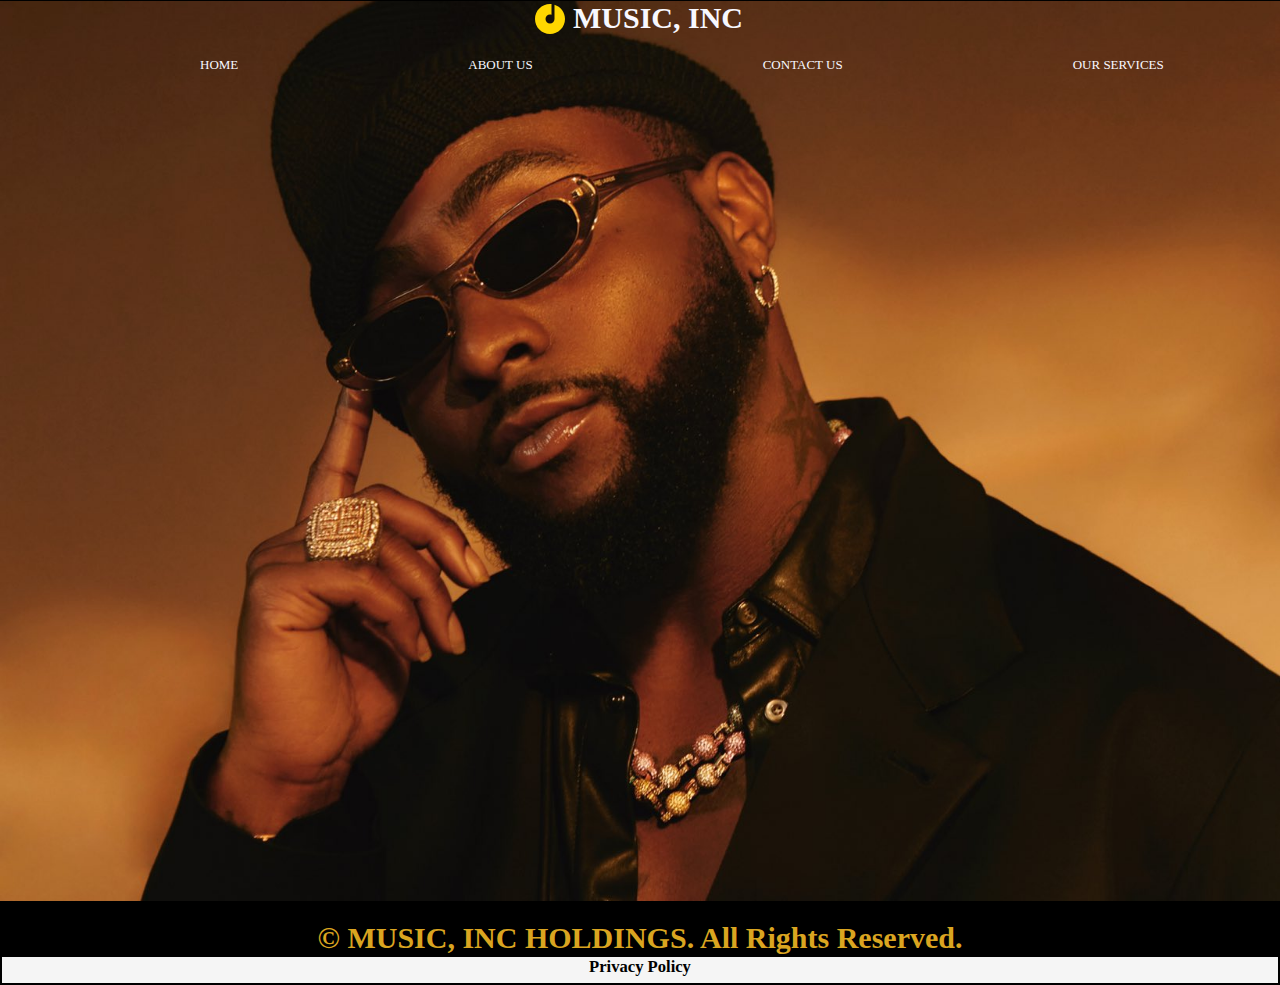
<file: index.html>
<!DOCTYPE html>
<html lang="en">
<head>
    <meta charset="UTF-8">
    <meta name="viewport" content="width=device-width, initial-scale=1.0">
    <title>Document</title>
    <link rel="stylesheet" href="style.css">
</head>
<body>
    <header>
        <div class="firstbg">
            <div class="one">
                <div class="hsvg">
                    <svg xmlns="http://www.w3.org/2000/svg" viewBox="0 0 24 24" width="36" height="36" fill="gold"><path d="M13 9.17071C12.6872 9.06015 12.3506 9 12 9C10.3431 9 9 10.3431 9 12C9 13.6569 10.3431 15 12 15C13.6569 15 15 13.6569 15 12V2.4578C19.0571 3.73207 22 7.52236 22 12C22 17.5228 17.5228 22 12 22C6.47715 22 2 17.5228 2 12C2 6.47715 6.47715 2 12 2C12.3375 2 12.6711 2.01672 13 2.04938V9.17071Z"></path></svg> 
                    <h1>MUSIC, INC</h1>
                    <div class="add ">
                        <div class="box">
                            <div class="lg dropdown">
                                <svg xmlns="http://www.w3.org/2000/svg" viewBox="0 0 24 24" width="40" height="40" fill="white"><path d="M3 4H21V6H3V4ZM3 11H21V13H3V11ZM3 18H21V20H3V18Z"></path></svg> 
                               <div class="lg dropdown-content">
                                <ul type="none">
                                    <a href="index.html">Home</a>
                                    <a href="aboutus.html">About us</a>
                                    <a href="contactus.html">Contact us</a>
                                    <a href="services.html">Our Services</a>
                                
            
                                </ul>
            
                               </div>
                            </div>
                        </div>
                    </div>
                   
                </div>
            <nav>
                <a href="index.html" target="_blank">HOME</a>
               <a href="aboutus.html" target="_blank">ABOUT US</a> 
                <a href="contactus.html">CONTACT US</a>
                <a href="services.html">OUR SERVICES</a>
                
            </nav>
    
            </div>
        </header>
        <footer>
            <h6 class="foot111"> &copy MUSIC, INC HOLDINGS. All Rights Reserved.</h6>
    <a href="privacypolicy"><h5 class="foot222">Privacy Policy</h5></a>
        </footer>
     </div>
    
    
</body>
</html>
</file>
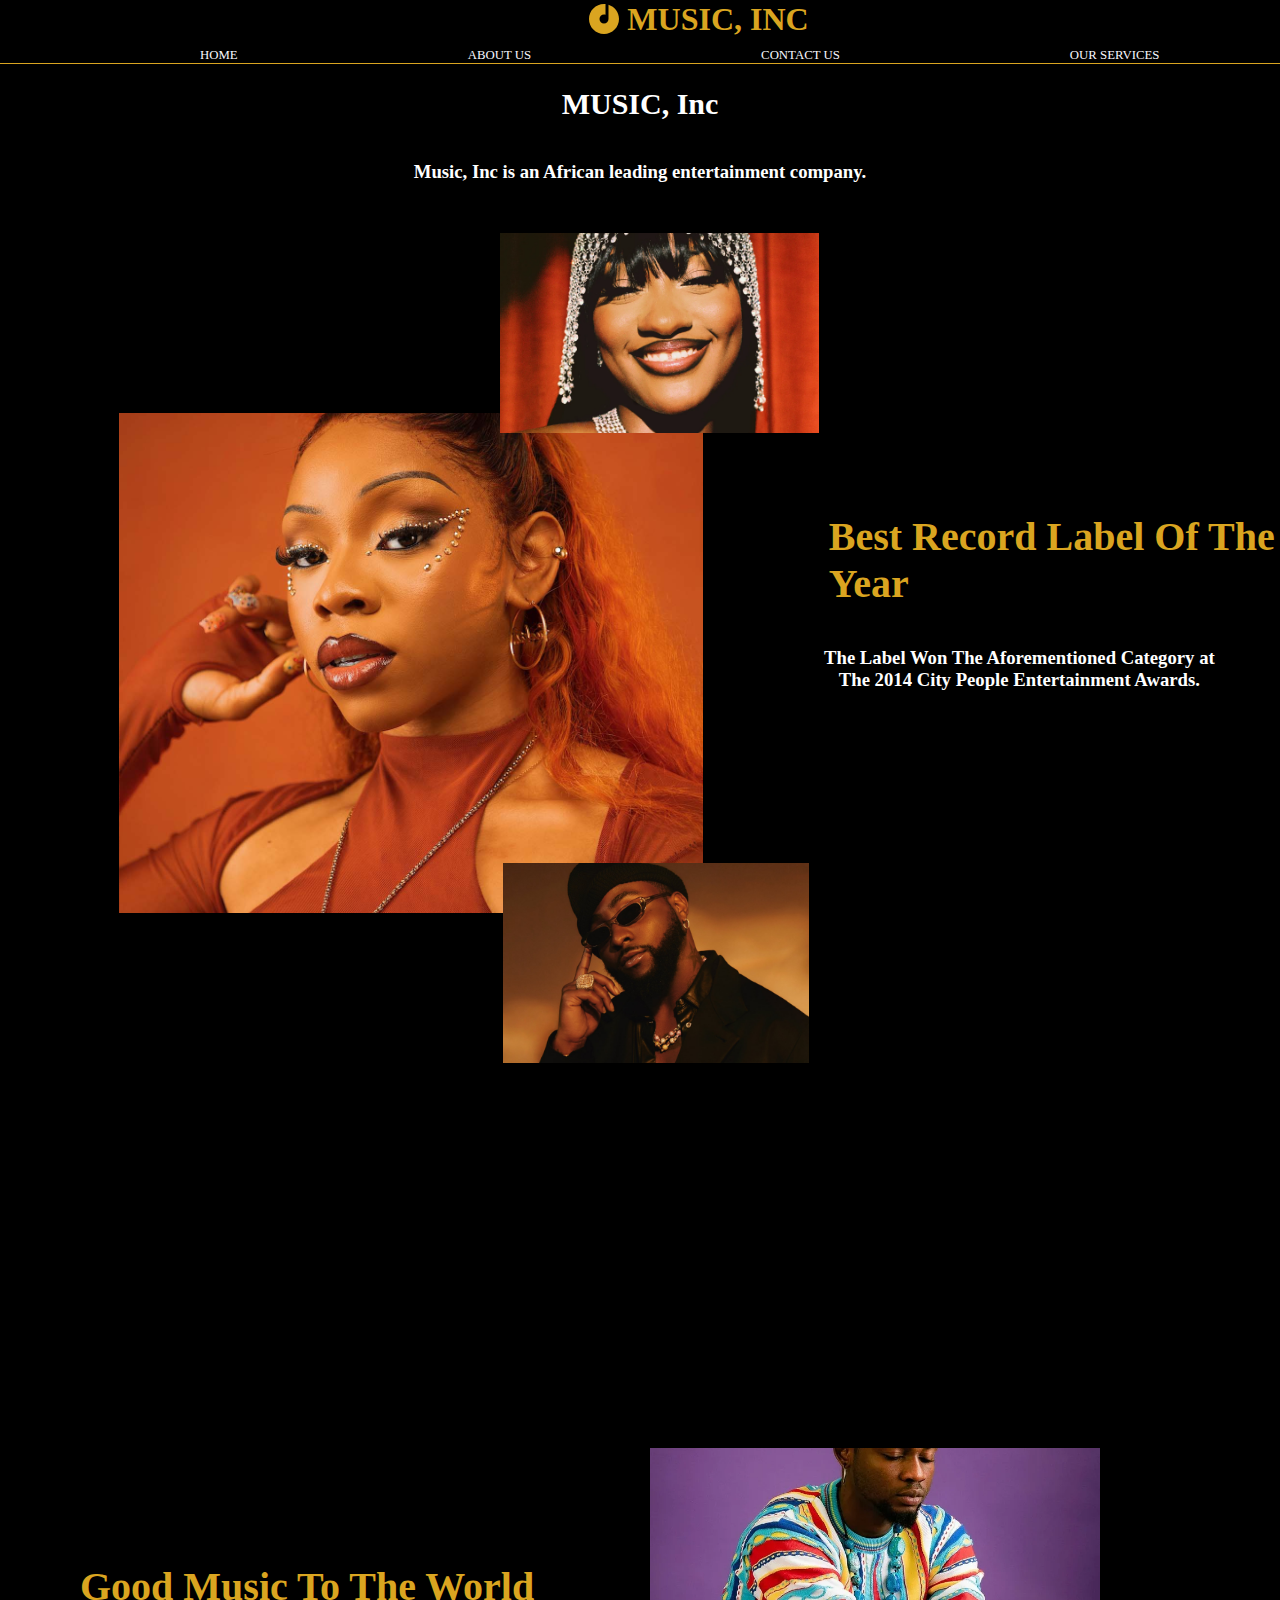
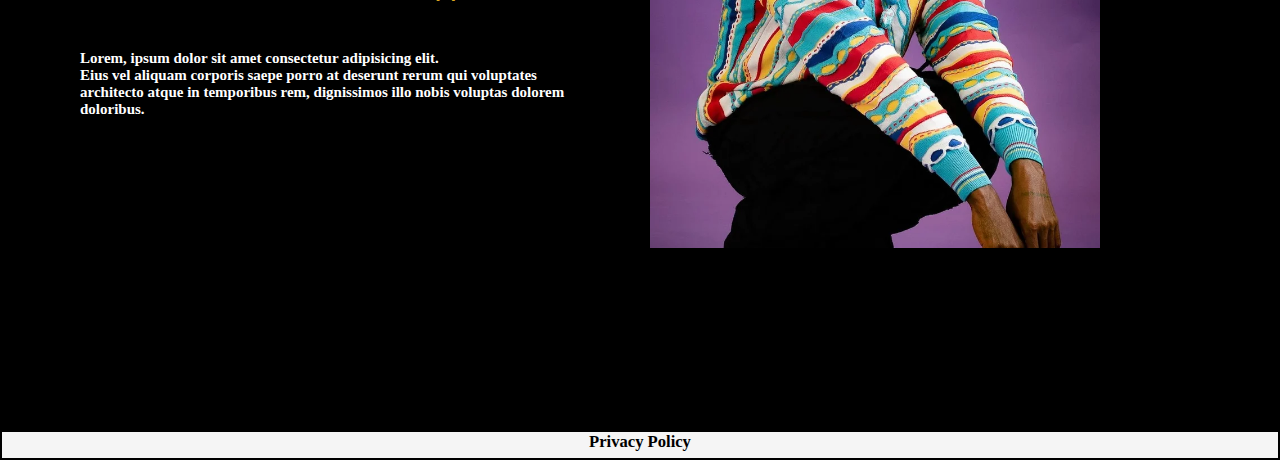
<file: aboutus.html>
<!DOCTYPE html>
<html lang="en">
<head>
    <meta charset="UTF-8">
    <meta name="viewport" content="width=device-width, initial-scale=1.0">
    <title>Document</title>
    <link rel="stylesheet" href="aboutus.css">
    <script src="index.js" defer></script>
</head>
<body>
    <header>
        <div class="one11">
            <div class="hsvg">
            <svg xmlns="http://www.w3.org/2000/svg" viewBox="0 0 24 24" width="36" height="36" fill="goldenrod"><path d="M13 9.17071C12.6872 9.06015 12.3506 9 12 9C10.3431 9 9 10.3431 9 12C9 13.6569 10.3431 15 12 15C13.6569 15 15 13.6569 15 12V2.4578C19.0571 3.73207 22 7.52236 22 12C22 17.5228 17.5228 22 12 22C6.47715 22 2 17.5228 2 12C2 6.47715 6.47715 2 12 2C12.3375 2 12.6711 2.01672 13 2.04938V9.17071Z"></path></svg> 
            <h1>MUSIC, INC</h1>
            <div class="add1">
                <div class="box1">
                    <div class="lg dropdown1">
                        <svg xmlns="http://www.w3.org/2000/svg" viewBox="0 0 24 24" width="40" height="40" fill="white"><path d="M3 4H21V6H3V4ZM3 11H21V13H3V11ZM3 18H21V20H3V18Z"></path></svg> 
                       <div class="lg dropdown-content1">
                        <ul type="none">
                            <a href="index.html">Home</a>
                            <a href="aboutus.html">About us</a>
                            <a href="contactus.html">Contact us</a>
                            <a href="services.html">Our Services</a>
                            
    
                        </ul>
    
                       </div>
                    </div>
                </div>
            </div>
         </div> 
        <nav>
            <a href="index.html" target="_blank">HOME</a>
           <a href="aboutus.html" target="_blank">ABOUT US</a> 
            <a href="contactus.html">CONTACT US</a>
            <a href="services.html" target="_blank">OUR SERVICES</a>
    
             
        </nav>
        </div>
    </header>
    <main>
    <h2>j</h2>
    <h3 class="hh">MUSIC, Inc</h3>
    <h3>Music, Inc is an African leading entertainment company.</h3>
    

    <div class="first">
        <div class="b">
        </div>
        <div class="c"></div>
        <div class="d"></div>
        <div class="dd">
        <h6 class="d1">Best Record Label Of The Year</h6>
        <h3 class="d2">The Label Won The Aforementioned Category at The 2014 City People Entertainment Awards.</h3>
        </div>
    </div>
    


   <div class="d22">
    <h2 class="d3">Good Music To The World</h2>
    <h3 class="d4">Lorem, ipsum dolor sit amet consectetur adipisicing elit. <br>Eius vel aliquam corporis saepe porro at deserunt rerum qui voluptates <br>architecto atque in temporibus rem, dignissimos illo nobis voluptas dolorem <br> doloribus.</h3>
   </div>
    <div class="second">
        <div class="e"></div>
        <div class="f"></div>
        <div class="g"></div>

    </div>
    </main>
    <h6 class="foot11"> &copy MUSIC, INC HOLDINGS. All Rights Reserved.</h6>
    <a href="privacypolicy"><h5 class="foot22">Privacy Policy</h5></a>
</body>
</html>
</file>
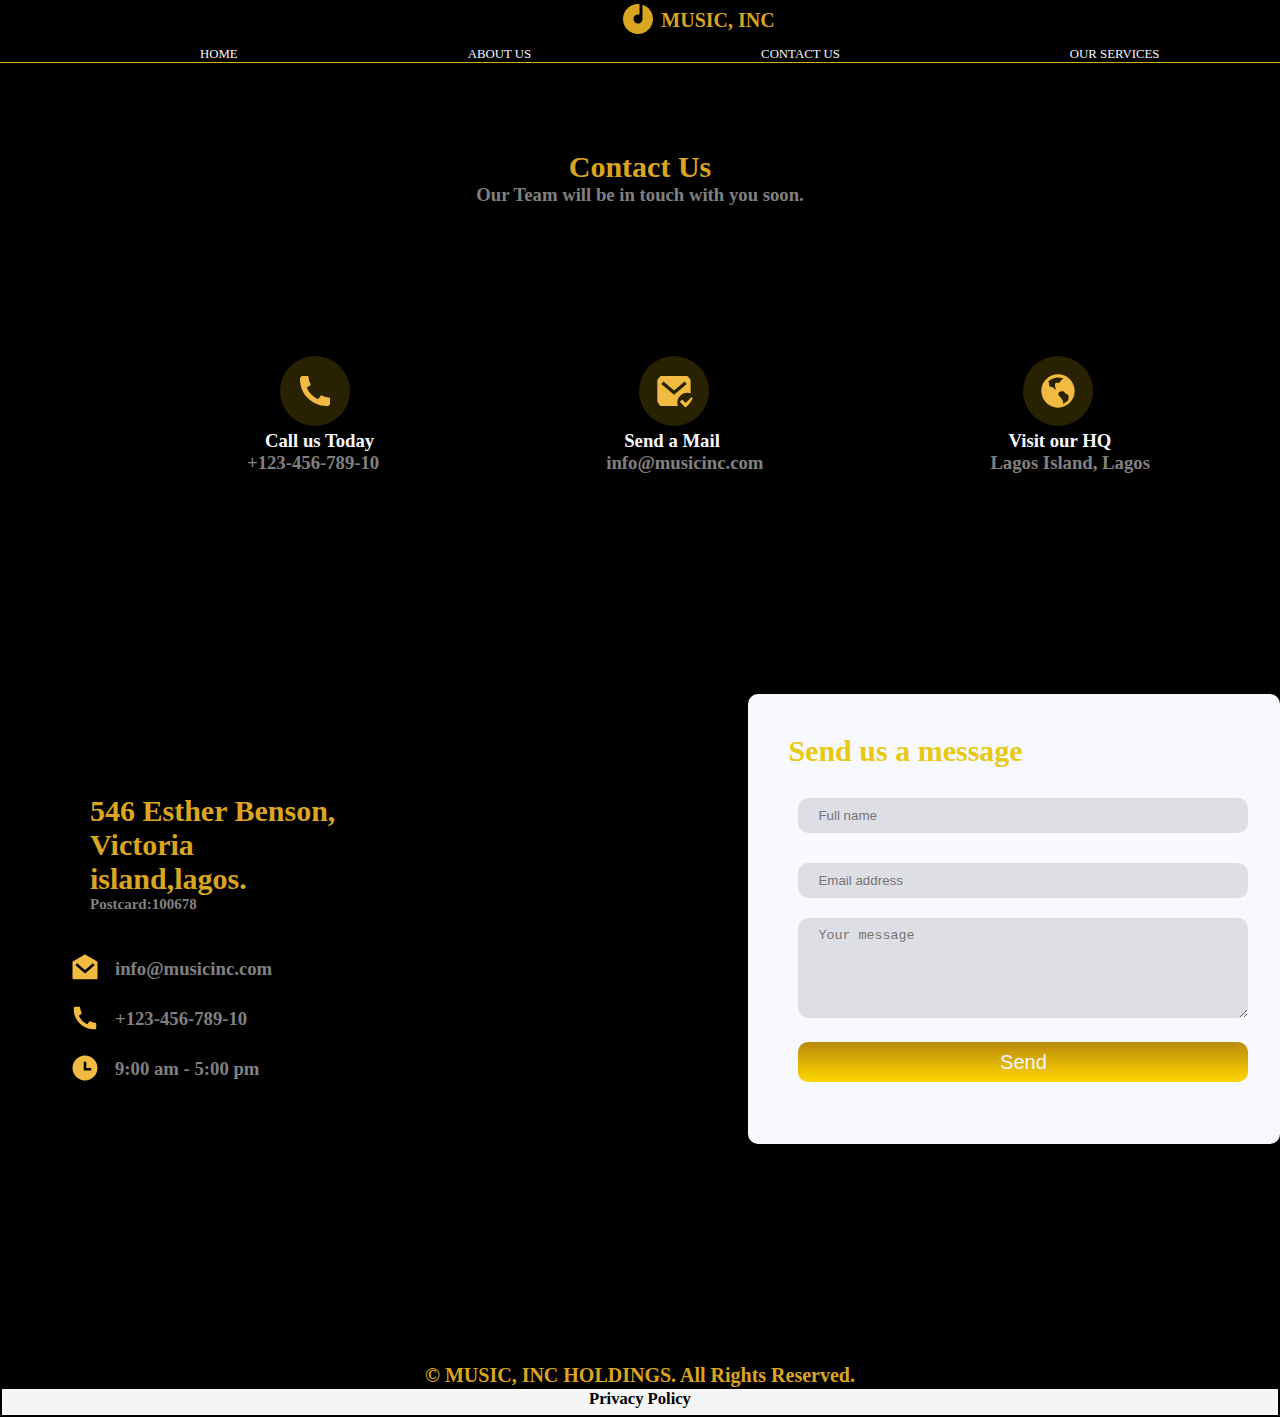
<file: contactus.html>
<!DOCTYPE html>
<html lang="en">
<head>
    <meta charset="UTF-8">
    <meta name="viewport" content="width=device-width, initial-scale=1.0">
    <title>Document</title>
    <link rel="stylesheet" href="contactus.css">
    
</head>
<body>
    <header>
        <div class="one111">
            <div class="hsvg">
            <svg xmlns="http://www.w3.org/2000/svg" viewBox="0 0 24 24" width="36" height="36" fill="goldenrod"><path d="M13 9.17071C12.6872 9.06015 12.3506 9 12 9C10.3431 9 9 10.3431 9 12C9 13.6569 10.3431 15 12 15C13.6569 15 15 13.6569 15 12V2.4578C19.0571 3.73207 22 7.52236 22 12C22 17.5228 17.5228 22 12 22C6.47715 22 2 17.5228 2 12C2 6.47715 6.47715 2 12 2C12.3375 2 12.6711 2.01672 13 2.04938V9.17071Z"></path></svg> 
            <h1 class="head1">MUSIC, INC</h1>
            <div class="add22">
                <div class="box22">
                    <div class="lg dropdown22">
                        <svg xmlns="http://www.w3.org/2000/svg" viewBox="0 0 24 24" width="40" height="40" fill="white"><path d="M3 4H21V6H3V4ZM3 11H21V13H3V11ZM3 18H21V20H3V18Z"></path></svg> 
                       <div class="lg dropdown-content22">
                        <ul type="none">
                            <a href="index.html">Home</a>
                            <a href="aboutus.html">About us</a>
                            <a href="contactus.html">Contact us</a>
                            <a href="services.html">Our Services</a>
                        
    
                        </ul>
    
                       </div>
                    </div>
                </div>
            </div>
        </div>
        <nav>
            <a href="index.html" target="_blank">HOME</a>
           <a href="aboutus.html" target="_blank">ABOUT US</a> 
            <a href="contactus.html">CONTACT US</a>
            <a href="services.html" target="_blank">OUR SERVICES</a>
             
        </nav>
        </div>
    </header> 
    <main>
        
            <div class="con1">
            <h2 class="con11">Contact Us</h2>
            <h3 class="con22">Our Team will be in touch with you soon.</h3></div>
            <div class="con">
                <div class="con2">
                <svg xmlns="http://www.w3.org/2000/svg" viewBox="0 0 24 24" width="20" height="20" fill="rgba(240,187,64,1)"><path d="M21 16.42V19.9561C21 20.4811 20.5941 20.9167 20.0705 20.9537C19.6331 20.9846 19.2763 21 19 21C10.1634 21 3 13.8366 3 5C3 4.72371 3.01545 4.36687 3.04635 3.9295C3.08337 3.40588 3.51894 3 4.04386 3H7.5801C7.83678 3 8.05176 3.19442 8.07753 3.4498C8.10067 3.67907 8.12218 3.86314 8.14207 4.00202C8.34435 5.41472 8.75753 6.75936 9.3487 8.00303C9.44359 8.20265 9.38171 8.44159 9.20185 8.57006L7.04355 10.1118C8.35752 13.1811 10.8189 15.6425 13.8882 16.9565L15.4271 14.8019C15.5572 14.6199 15.799 14.5573 16.001 14.6532C17.2446 15.2439 18.5891 15.6566 20.0016 15.8584C20.1396 15.8782 20.3225 15.8995 20.5502 15.9225C20.8056 15.9483 21 16.1633 21 16.42Z"></path></svg>
                <h3 class="con33">Call us Today</h3> 
                <h3 class="con44">+123-456-789-10</h3></div>
            
            <div class="con3">
                <svg xmlns="http://www.w3.org/2000/svg" viewBox="0 0 24 24" width="20" height="20" fill="rgba(240,187,64,1)"><path d="M22 13.3414C21.3744 13.1203 20.7013 13 20 13C16.6863 13 14 15.6863 14 19C14 19.7013 14.1203 20.3744 14.3414 21H3C2.44772 21 2 20.5523 2 20V4C2 3.44772 2.44772 3 3 3H21C21.5523 3 22 3.44772 22 4V13.3414ZM12.0606 11.6829L5.64722 6.2377L4.35278 7.7623L12.0731 14.3171L19.6544 7.75616L18.3456 6.24384L12.0606 11.6829ZM19 22L15.4645 18.4645L16.8787 17.0503L19 19.1716L22.5355 15.636L23.9497 17.0503L19 22Z"></path></svg>
                <h3 class="con33">Send a Mail</h3>
                <h3 class="con44">info@musicinc.com</h3>
            </div>
            <div class="con3">
                <svg xmlns="http://www.w3.org/2000/svg" viewBox="0 0 24 24" width="20" height="20" fill="rgba(240,187,64,1)"><path d="M12 2C17.5228 2 22 6.47715 22 12C22 17.5228 17.5228 22 12 22C6.47715 22 2 17.5228 2 12C2 6.47715 6.47715 2 12 2ZM16.0043 12.8777C15.6589 12.3533 15.4097 11.9746 14.4622 12.1248C12.6717 12.409 12.4732 12.7224 12.3877 13.2375L12.3636 13.3943L12.3393 13.5597C12.2416 14.2428 12.2453 14.5012 12.5589 14.8308C13.8241 16.1582 14.582 17.115 14.8116 17.6746C14.9237 17.9484 15.2119 18.7751 15.0136 19.5927C16.2372 19.1066 17.3156 18.3332 18.1653 17.3559C18.2755 16.9821 18.3551 16.5166 18.3551 15.9518V15.8472C18.3551 14.9247 18.3551 14.504 17.7031 14.1314C17.428 13.9751 17.2227 13.881 17.0582 13.8064C16.691 13.6394 16.4479 13.5297 16.1198 13.0499C16.0807 12.9928 16.0425 12.9358 16.0043 12.8777ZM12 3.83333C9.68259 3.83333 7.59062 4.79858 6.1042 6.34896C6.28116 6.47186 6.43537 6.64453 6.54129 6.88256C6.74529 7.34029 6.74529 7.8112 6.74529 8.22764C6.74488 8.55621 6.74442 8.8672 6.84992 9.09302C6.99443 9.40134 7.6164 9.53227 8.16548 9.64736C8.36166 9.68867 8.56395 9.73083 8.74797 9.78176C9.25405 9.92233 9.64554 10.3765 9.95938 10.7412C10.0896 10.8931 10.2819 11.1163 10.3783 11.1717C10.4286 11.1356 10.59 10.9608 10.6699 10.6735C10.7307 10.4547 10.7134 10.2597 10.6239 10.1543C10.0648 9.49445 10.0952 8.2232 10.268 7.75495C10.5402 7.01606 11.3905 7.07058 12.012 7.11097C12.2438 7.12589 12.4626 7.14023 12.6257 7.11976C13.2482 7.04166 13.4396 6.09538 13.575 5.91C13.8671 5.50981 14.7607 4.9071 15.3158 4.53454C14.3025 4.08382 13.1805 3.83333 12 3.83333Z"></path></svg>
                 <h3 class="con33">Visit our HQ</h3>
                 <h3 class="con44">Lagos Island, Lagos</h3>
            </div>
            </div>
            <div class="no5">
        <div class="noo">
        <h2 class="con55">546 Esther Benson,<br>Victoria island,lagos.</h2>
        <h3 class="con66">Postcard:100678</h3>
        <div class="con77">
            <svg xmlns="http://www.w3.org/2000/svg" viewBox="0 0 24 24" width="30" height="30" fill="rgba(240,187,64,1)"><path d="M2.24283 6.85435L11.4895 1.3086C11.8062 1.11865 12.2019 1.11872 12.5185 1.30878L21.7573 6.85433C21.9079 6.9447 22 7.10743 22 7.28303V20C22 20.5523 21.5523 21 21 21H3C2.44772 21 2 20.5523 2 20V7.28315C2 7.10748 2.09218 6.94471 2.24283 6.85435ZM18.3456 8.24383L12.0606 13.6829L5.64722 8.23769L4.35278 9.7623L12.0731 16.3171L19.6544 9.75615L18.3456 8.24383Z"></path></svg>
            <h3 class="con00">info@musicinc.com</h3>
        </div>
        <div class="con88">
            <svg xmlns="http://www.w3.org/2000/svg" viewBox="0 0 24 24" width="30" height="30" fill="rgba(240,187,64,1)"><path d="M21 16.42V19.9561C21 20.4811 20.5941 20.9167 20.0705 20.9537C19.6331 20.9846 19.2763 21 19 21C10.1634 21 3 13.8366 3 5C3 4.72371 3.01545 4.36687 3.04635 3.9295C3.08337 3.40588 3.51894 3 4.04386 3H7.5801C7.83678 3 8.05176 3.19442 8.07753 3.4498C8.10067 3.67907 8.12218 3.86314 8.14207 4.00202C8.34435 5.41472 8.75753 6.75936 9.3487 8.00303C9.44359 8.20265 9.38171 8.44159 9.20185 8.57006L7.04355 10.1118C8.35752 13.1811 10.8189 15.6425 13.8882 16.9565L15.4271 14.8019C15.5572 14.6199 15.799 14.5573 16.001 14.6532C17.2446 15.2439 18.5891 15.6566 20.0016 15.8584C20.1396 15.8782 20.3225 15.8995 20.5502 15.9225C20.8056 15.9483 21 16.1633 21 16.42Z"></path></svg>
            <h3 class="con00">+123-456-789-10</h3>
        </div>
        <div class="con99">
            <svg xmlns="http://www.w3.org/2000/svg" viewBox="0 0 24 24" width="30" height="30" fill="rgba(240,187,64,1)"><path d="M12 22C6.47715 22 2 17.5228 2 12C2 6.47715 6.47715 2 12 2C17.5228 2 22 6.47715 22 12C22 17.5228 17.5228 22 12 22ZM13 12V7H11V14H17V12H13Z"></path></svg>
           <h3 class="con00">9:00 am - 5:00 pm</h3>
        </div>
        </div>
 
        <div class="con100">
            <h3 class="con000">Send us a message</h3>
            <div class="con101">
                <input type="text" placeholder="Full name">
            </div>
               <div class="con102"><input type="text" placeholder="Email address"></div>
                <textarea placeholder="Your message"></textarea>
            
                <a href="send"><button class="b5">Send</button></a>
        
            </div>
            </div>
            

    </main>
    
        <h6 class="foot11"> &copy MUSIC, INC HOLDINGS. All Rights Reserved.</h6>
    <a href="privacypolicy"><h5 class="foot22">Privacy Policy</h5></a>
    
</body>
</html>
</file>
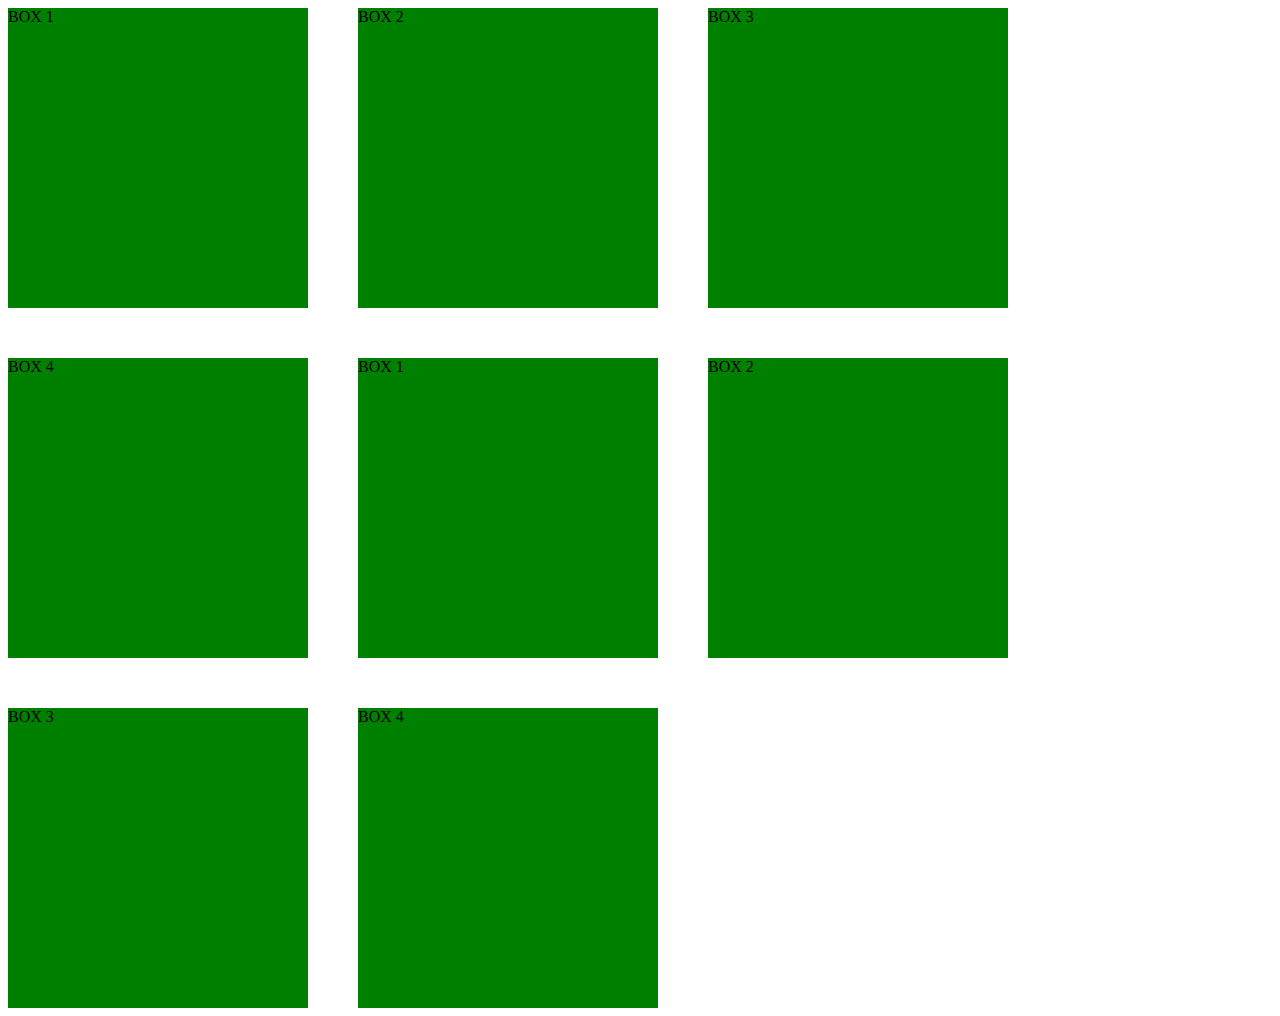
<file: moreflex.html>
<!DOCTYPE html>
<html lang="en">
<head>
    <meta charset="UTF-8">
    <meta name="viewport" content="width=device-width, initial-scale=1.0">
    <title>Document</title>
    <link rel="stylesheet" href="moreflex.css">
</head>
<body>
    <div class="flexbox">
        <div>BOX 1</div>
        <div>BOX 2</div>
        <div>BOX 3</div>
        <div>BOX 4</div>
        <div>BOX 1</div>
        <div>BOX 2</div>
        <div>BOX 3</div>
        <div>BOX 4</div>
        

    </div>
</body>
</html>
</file>
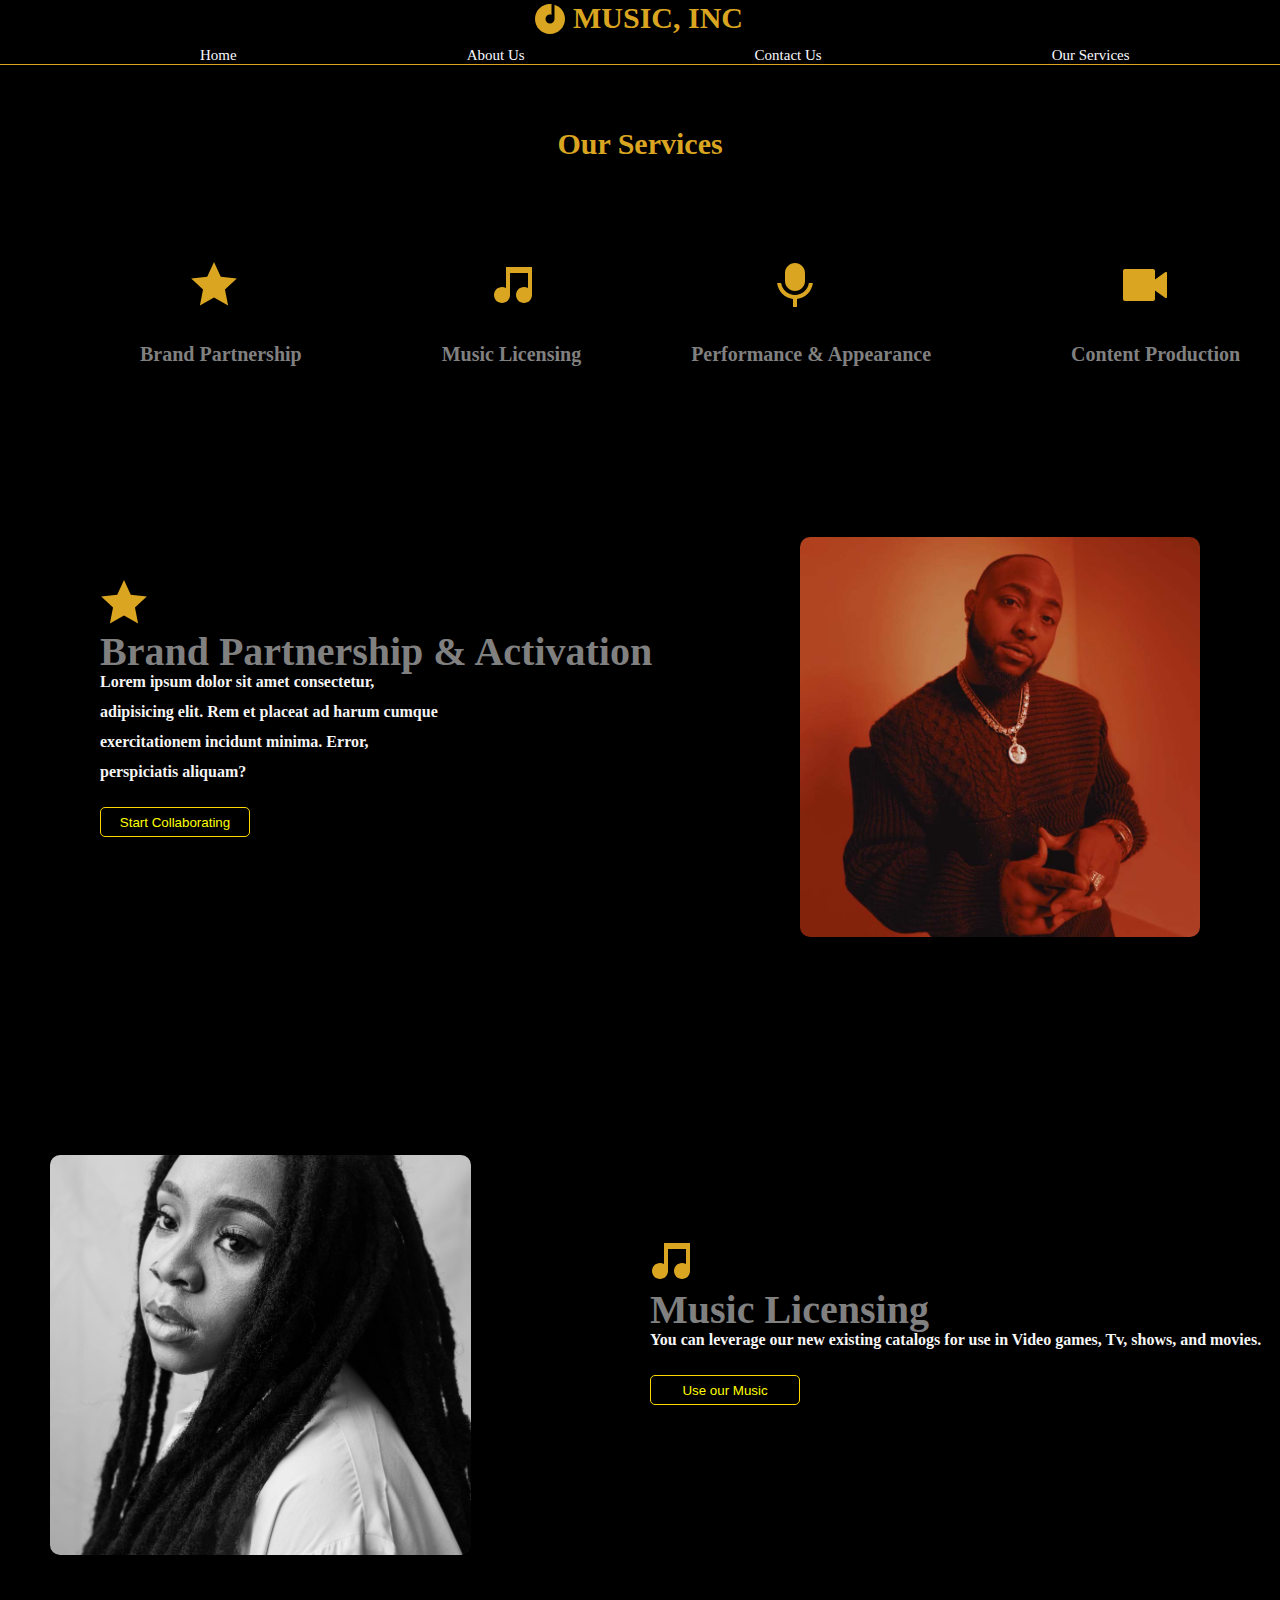
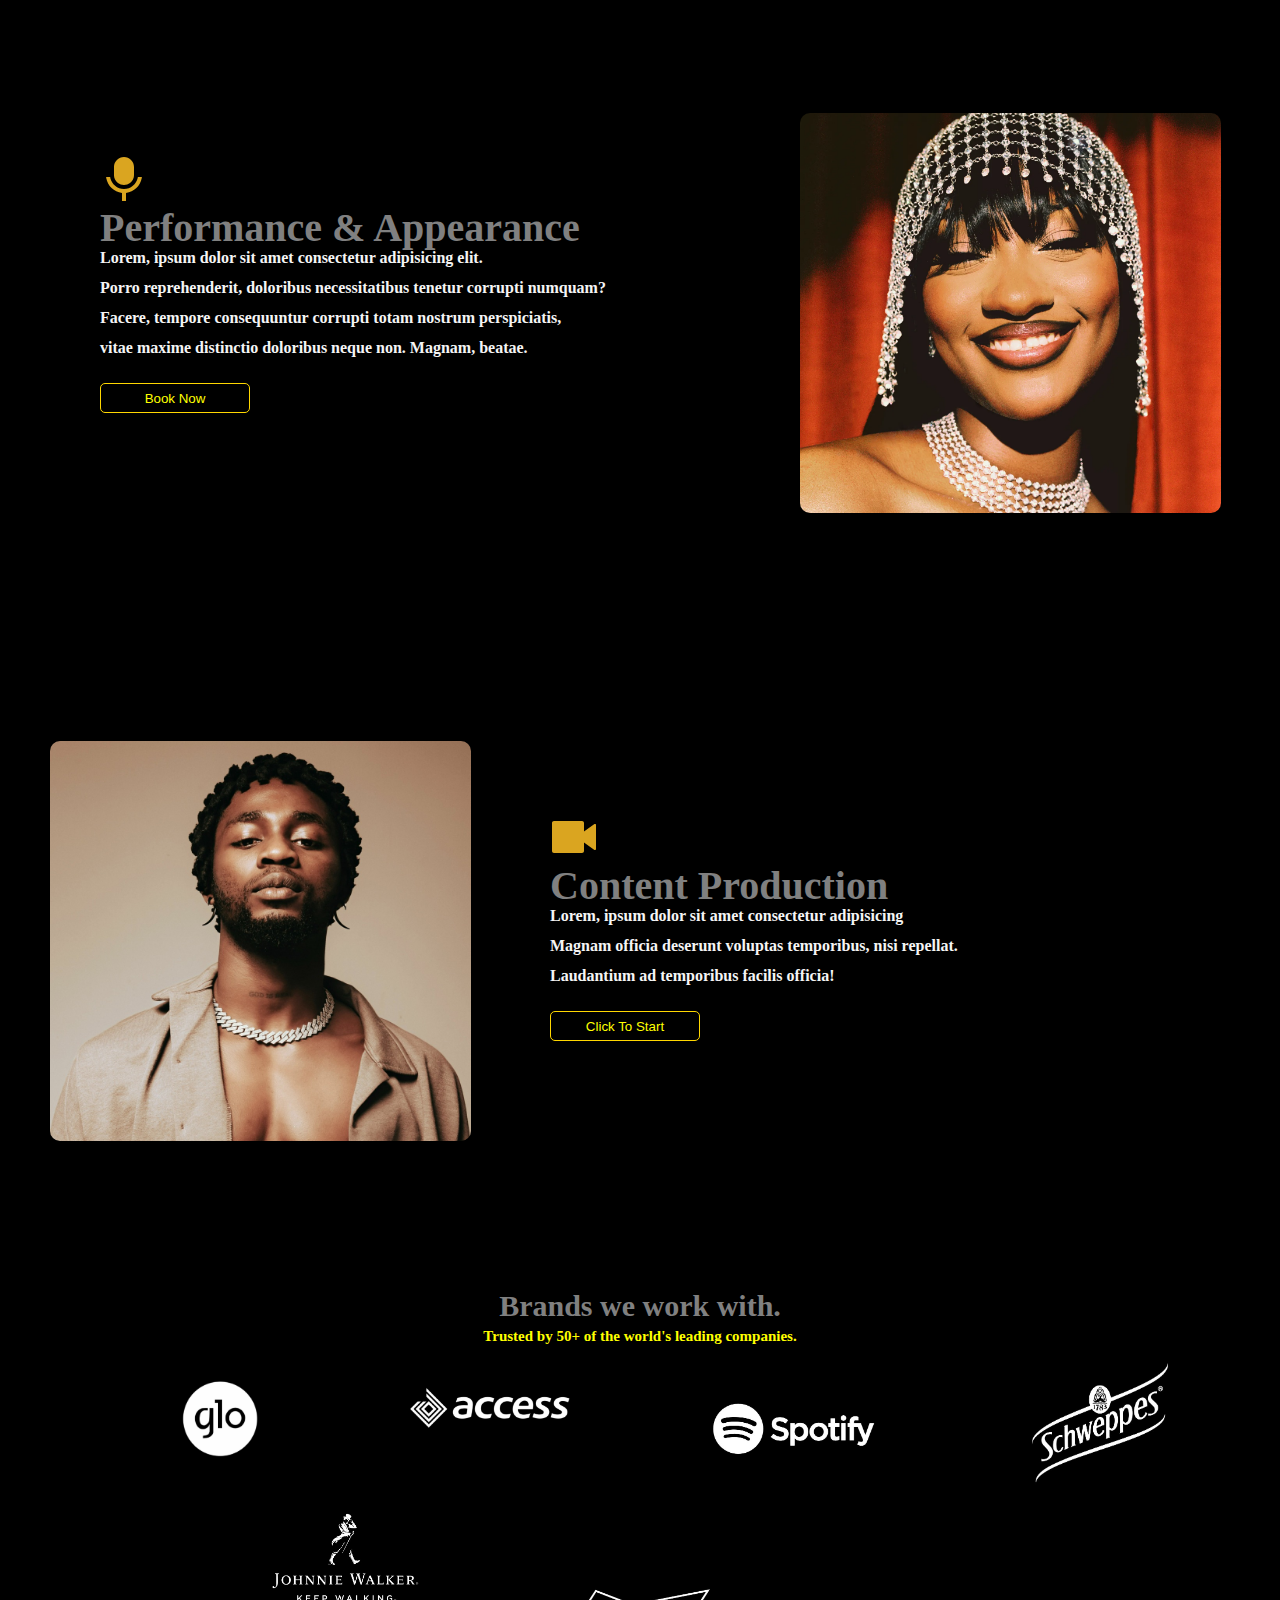
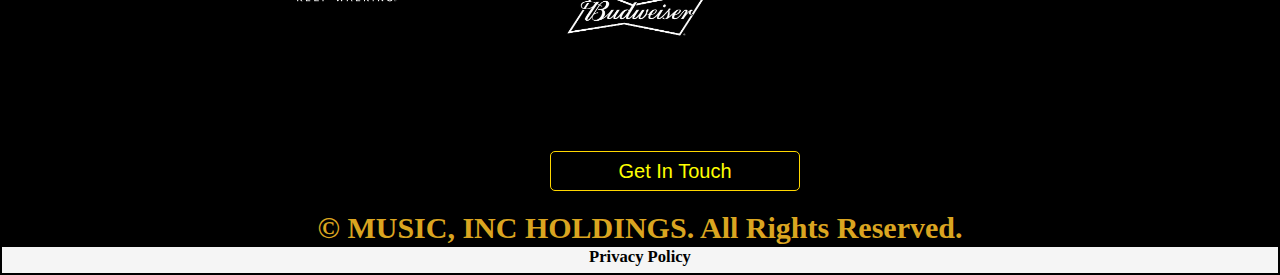
<file: services.html>
<!DOCTYPE html>
<html lang="en">
<head>
    <meta charset="UTF-8">
    <meta name="viewport" content="width=device-width, initial-scale=1.0">
    <title>Document</title>
    <link rel="stylesheet" href="services.css">
    <script src="script.js" defer></script>
    
</head>
<body>
    <header>
        <div class="one1111">
        <div class="hsvg">
            <svg xmlns="http://www.w3.org/2000/svg" viewBox="0 0 24 24" width="36" height="36" fill="goldenrod"><path d="M13 9.17071C12.6872 9.06015 12.3506 9 12 9C10.3431 9 9 10.3431 9 12C9 13.6569 10.3431 15 12 15C13.6569 15 15 13.6569 15 12V2.4578C19.0571 3.73207 22 7.52236 22 12C22 17.5228 17.5228 22 12 22C6.47715 22 2 17.5228 2 12C2 6.47715 6.47715 2 12 2C12.3375 2 12.6711 2.01672 13 2.04938V9.17071Z"></path></svg> 
            <h1 class="head">MUSIC, INC</h1>
            <div class="add2">
                <div class="box2">
                    <div class="lg dropdown2">
                        <svg xmlns="http://www.w3.org/2000/svg" viewBox="0 0 24 24" width="40" height="40" fill="white"><path d="M3 4H21V6H3V4ZM3 11H21V13H3V11ZM3 18H21V20H3V18Z"></path></svg> 
                       <div class="lg dropdown-content2">
                        <ul type="none">
                            <a href="index.html">Home</a>
                            <a href="aboutus.html">About us</a>
                            <a href="contactus.html">Contact us</a>
                            <a href="services.html">Our Services</a>
                        
    
                        </ul>
    
                       </div>
                    </div>
                </div>
            </div>
        </div>
        <nav>
            <a href="index.html">Home</a>
            <a href="aboutus.html" target="_blank">About Us</a>
            <a href="contactus.html">Contact Us</a>
            <a href="services.html" target="_blank">Our Services</a>
            
            
        </nav>
        </div>
    </header>
        <h2>music</h2>
        <h3 class="our">Our Services</h3>
        <div class="servicesdiv">
            <div class="svg1">
                <svg xmlns="http://www.w3.org/2000/svg" viewBox="0 0 24 24" width="48" height="48" fill="goldenrod"><path d="M12.0006 18.26L4.94715 22.2082L6.52248 14.2799L0.587891 8.7918L8.61493 7.84006L12.0006 0.5L15.3862 7.84006L23.4132 8.7918L17.4787 14.2799L19.054 22.2082L12.0006 18.26Z"></path></svg>
                 <h4 class="txt">Brand Partnership</h4>
            </div>
            <div class="svg1">
                <svg xmlns="http://www.w3.org/2000/svg" viewBox="0 0 24 24" width="48" height="48" fill="goldenrod"><path d="M20 3V17C20 19.2091 18.2091 21 16 21C13.7909 21 12 19.2091 12 17C12 14.7909 13.7909 13 16 13C16.7286 13 17.4117 13.1948 18 13.5351V6H9V17C9 19.2091 7.20914 21 5 21C2.79086 21 1 19.2091 1 17C1 14.7909 2.79086 13 5 13C5.72857 13 6.41165 13.1948 7 13.5351V3H20Z"></path></svg>
                 <h4 class="txt">Music Licensing</h4>
            </div>
            <div class="svg1">
                <svg xmlns="http://www.w3.org/2000/svg" viewBox="0 0 24 24" width="48" height="48" fill="goldenrod"><path d="M11.9998 1C14.7612 1 16.9998 3.23858 16.9998 6V10C16.9998 12.7614 14.7612 15 11.9998 15C9.23833 15 6.99976 12.7614 6.99976 10V6C6.99976 3.23858 9.23833 1 11.9998 1ZM3.05469 11H5.07065C5.55588 14.3923 8.47329 17 11.9998 17C15.5262 17 18.4436 14.3923 18.9289 11H20.9448C20.4837 15.1716 17.1714 18.4839 12.9998 18.9451V23H10.9998V18.9451C6.82814 18.4839 3.51584 15.1716 3.05469 11Z"></path></svg>
                <h4 class="txt1">Performance & Appearance</h4>
            </div>
            <div class="svg1">
                <svg xmlns="http://www.w3.org/2000/svg" viewBox="0 0 24 24" width="48" height="48" fill="goldenrod"><path d="M17 9.2L22.2133 5.55071C22.4395 5.39235 22.7513 5.44737 22.9096 5.6736C22.9684 5.75764 23 5.85774 23 5.96033V18.0397C23 18.3158 22.7761 18.5397 22.5 18.5397C22.3974 18.5397 22.2973 18.5081 22.2133 18.4493L17 14.8V19C17 19.5523 16.5523 20 16 20H2C1.44772 20 1 19.5523 1 19V5C1 4.44772 1.44772 4 2 4H16C16.5523 4 17 4.44772 17 5V9.2Z"></path></svg>
                 <h4 class="txt">Content Production</h4>
            </div>
    </div>
    <div class="no-container">
    <div class="no1">
        <svg xmlns="http://www.w3.org/2000/svg" viewBox="0 0 24 24" width="48" height="48" fill="goldenrod"><path d="M12.0006 18.26L4.94715 22.2082L6.52248 14.2799L0.587891 8.7918L8.61493 7.84006L12.0006 0.5L15.3862 7.84006L23.4132 8.7918L17.4787 14.2799L19.054 22.2082L12.0006 18.26Z"></path></svg>
        <h3 class="txt2">Brand Partnership & Activation</h3>
        <h4 class="txt3">Lorem ipsum dolor sit amet consectetur,<br> adipisicing elit. Rem et placeat ad harum cumque <br> exercitationem incidunt minima. Error, <br>perspiciatis aliquam?</h4>
        <a href="startcollaborating"><Button class="txt4">Start Collaborating</Button></a>
        
    </div>
    <div class="no1img">

    </div>
    
    <div class="no22">
        <svg xmlns="http://www.w3.org/2000/svg" viewBox="0 0 24 24" width="48" height="48" fill="goldenrod"><path d="M20 3V17C20 19.2091 18.2091 21 16 21C13.7909 21 12 19.2091 12 17C12 14.7909 13.7909 13 16 13C16.7286 13 17.4117 13.1948 18 13.5351V6H9V17C9 19.2091 7.20914 21 5 21C2.79086 21 1 19.2091 1 17C1 14.7909 2.79086 13 5 13C5.72857 13 6.41165 13.1948 7 13.5351V3H20Z"></path></svg>
        <h3 class="txt2">Music Licensing</h3>
        <h4 class="txt3">You can leverage our new existing catalogs for use in Video games, Tv, shows, and movies.</h4>
        <a href="useourmusic"><button class="txt4">Use our Music</button></a>
</div>
<div class="no1img2">
</div>
<div class="no1">
    <svg xmlns="http://www.w3.org/2000/svg" viewBox="0 0 24 24" width="48" height="48" fill="goldenrod"><path d="M11.9998 1C14.7612 1 16.9998 3.23858 16.9998 6V10C16.9998 12.7614 14.7612 15 11.9998 15C9.23833 15 6.99976 12.7614 6.99976 10V6C6.99976 3.23858 9.23833 1 11.9998 1ZM3.05469 11H5.07065C5.55588 14.3923 8.47329 17 11.9998 17C15.5262 17 18.4436 14.3923 18.9289 11H20.9448C20.4837 15.1716 17.1714 18.4839 12.9998 18.9451V23H10.9998V18.9451C6.82814 18.4839 3.51584 15.1716 3.05469 11Z"></path></svg>
     <h3 class="txt2">Performance & Appearance</h3>
     <h4 class="txt3">Lorem, ipsum dolor sit amet consectetur adipisicing elit. <br>Porro reprehenderit, doloribus necessitatibus tenetur corrupti numquam?<br> Facere, tempore consequuntur corrupti totam nostrum perspiciatis,<br> vitae maxime distinctio doloribus neque non. Magnam, beatae.</h4>
     <a href="booknow"><button class="txt4">Book Now</button></a>
</div>
<div class="no1img3">
</div>
<div class="no33">
    <svg xmlns="http://www.w3.org/2000/svg" viewBox="0 0 24 24" width="48" height="48" fill="goldenrod"><path d="M17 9.2L22.2133 5.55071C22.4395 5.39235 22.7513 5.44737 22.9096 5.6736C22.9684 5.75764 23 5.85774 23 5.96033V18.0397C23 18.3158 22.7761 18.5397 22.5 18.5397C22.3974 18.5397 22.2973 18.5081 22.2133 18.4493L17 14.8V19C17 19.5523 16.5523 20 16 20H2C1.44772 20 1 19.5523 1 19V5C1 4.44772 1.44772 4 2 4H16C16.5523 4 17 4.44772 17 5V9.2Z"></path></svg>
    <h3 class="txt2">Content Production</h3>
    <h4 class="txt3">Lorem, ipsum dolor sit amet consectetur adipisicing <br> Magnam officia deserunt voluptas temporibus, nisi repellat. <br> Laudantium ad temporibus facilis officia!</h4>
     <a href="clicktostart"><button class="txt4">Click To Start</button></a>
</div>
    </div>
<div class="no1img4"></div>
    <div class="no2">
        <h2 class="txt5">Brands we work with.</h2>
        <h3 class="txt6">Trusted by 50+ of the world's leading companies.</h3>
       <div class="noo">
        <div class="img1"></div>
        <div class="img2"></div>
        <div class="img3"></div>
        <div class="img4"></div>
        <div class="img5"></div>
        <div class="img6"></div>
       </div>
        <a href="getintouch"><button class="txt7">Get In Touch</button></a>
    </div>
   <h6 class="foot"> &copy MUSIC, INC HOLDINGS. All Rights Reserved.</h6>
   <a href="privacypolicy"><h5 class="foot2">Privacy Policy</h5></a>
</body>
</html>
</file>
<file: style.css>
* {
    margin: 0;
    padding: 0;
    box-sizing: border-box;
}
nav {
    display: flex;
    gap: 230px;
    margin-left: 200px;
    padding-bottom: 10px;
}
nav a:hover{
    color: gold;
}
.one {
    background-color: transparent;
    width: 100vw;

}
.hsvg {
    display: flex;
    justify-content: center;
    gap: 5px;
    margin-top: 1px;
    
}
nav a {
    text-decoration: none;
    color: ghostwhite;
    margin-top: 20px;
    font-size: 13px; 
}
h1 {
    text-align: center;
    font-size: 30px;
    color: ghostwhite;
    
}
body {
    background-color: black;
}
.firstbg {
    background-image: url(a2.jpeg);
    height: 100vh;
    width: 100vw;
    animation-name: first;
    animation-delay: -10s;
    animation-duration: 40s;
    animation-iteration-count: infinite;
    margin: 0 auto;
    background-size: cover;
    background-position: center;
}
@keyframes first {
    10%{background-image: url(a2.jpeg); }
    30%{background-image: url(a4.webp);}
    50%{background-image: url(a6.webp);}
    70%{background-image: url(a7.jpg);}
    85%{background-image: url(a12.jpg);}
    100%{background-image: url(a10.jpg);}
}
.foot111 {
    color: goldenrod ;
    text-align: center;
    font-size: 30px;
    margin-top: 20px;
    
}
.foot222 {
    background-color: whitesmoke;
    text-align: center;
    height: 30px;
    border: 2px black solid;
}
a {
    text-decoration: none;
    color: black;
    font-size: 20px;
}
.lg {
    display: none;

}
@media only screen and (max-width:780px)
{
    nav {
        /* display: flex;
        gap: 40px; */
        display: none; 
    }
    
    
    .hsvg {
        display: flex;
        padding-top: 13px;
        margin-left: -150px;
        
        
    } 
    h1 {
        text-align: center;
        font-size: 30px;
        color: ghostwhite;
        padding-top: 1px;
        margin-left: -5px;
        
    }
    .add {
        width: 100px;
        height: 50px;
        color: white;
        visibility: visible;
    }
    .box {
        width: 100px;
        height: 30px;
        color: green;
        float: left;
        align-items: center;
    }
    .dropdown-content {
        display: none;
        position: absolute;
        color: white;
        background-color: rgba(0, 0, 0, 0.3);
        z-index: 1;
        width: 420px;
        height: 300px;
        margin-left: -350px;
        border-radius: 10px;
    
    
    }
    .dropdown {
        position: relative;
        display: inline-block;
        margin-left: 310px;
        margin-top: -5px;
        
        
    }
    .dropdown:hover  .dropdown-content {
        display: block;
        color: aliceblue;
    }
    ul a:hover {
        color: goldenrod;
    }
    ul a {
        display: block;
        color: ghostwhite;
        padding-top: 30px;
        padding-left: 40px;
        font-family: georgia;
    }
    .firstbg {
        background-image: url(a2.jpeg);
        height: 600px;
        width: 100%;
        animation-name: first;
        animation-delay: -10s;
        animation-duration: 40s;
        animation-iteration-count: infinite;
        background-size: cover;
        background-position: center;
    }
    @keyframes first {
        10%{background-image: url(a2.jpeg); }
        30%{background-image: url(a4.webp);}
        50%{background-image: url(a6.webp);}
        70%{background-image: url(a7.jpg);}
        85%{background-image: url(a12.jpg);}
        100%{background-image: url(a10.jpg);}
    }
    .foot111 {
        color: goldenrod ;
        text-align: center;
        font-size: 10px;
        margin-top: 20px;
        
    }
    .foot222 {
        background-color: whitesmoke;
        text-align: center;
        height: 20px;
        border: 2px black solid;
    }
   a {
    text-decoration: none;
        color: black;
   }
        
    }




    
    
   
@media only screen and (max-width:470px)
{
    nav {
        /* display: flex;
        gap: 40px; */
        display: none; 
    }
    
    
    .hsvg {
        display: flex;
        padding-top: 13px;
        margin-left: -150px;
        
        
    } 
    h1 {
        text-align: center;
        font-size: 15px;
        color: ghostwhite;
        padding-top: 9px;
        margin-left: -5px;
        
    }
    .add {
        width: 100px;
        height: 50px;
        color: white;
        visibility: visible;
    }
    .box {
        width: 100px;
        height: 30px;
        color: green;
        float: left;
        align-items: center;
    }
    .dropdown-content {
        display: none;
        position: absolute;
        color: white;
        background-color: rgba(0, 0, 0, 0.3);
        z-index: 1;
        width: 420px;
        height: 300px;
        margin-left: -350px;
        border-radius: 10px;
    
    }
    .dropdown {
        position: relative;
        display: inline-block;
        margin-left: 200px;
        
        
    }
    .dropdown:hover  .dropdown-content {
        display: block;
        color: aliceblue;
    }
    ul a:hover {
        color: goldenrod;
    }
    ul a {
        display: block;
        color: ghostwhite;
        padding-top: 30px;
        padding-left: 40px;
        font-family: georgia;
    }
    .firstbg {
        background-image: url(a2.jpeg);
        height: 600px;
        width: 100%;
        animation-name: first;
        animation-delay: -10s;
        animation-duration: 40s;
        animation-iteration-count: infinite;
        background-size: cover;
        background-position: center;
    }
    @keyframes first {
        10%{background-image: url(a2.jpeg); }
        30%{background-image: url(a4.webp);}
        50%{background-image: url(a6.webp);}
        70%{background-image: url(a7.jpg);}
        85%{background-image: url(a12.jpg);}
        100%{background-image: url(a10.jpg);}
    }
    .foot111 {
        color: goldenrod ;
        text-align: center;
        font-size: 10px;
        margin-top: 20px;
        
    }
    .foot222 {
        background-color: whitesmoke;
        text-align: center;
        height: 20px;
        border: 2px black solid;
    }
   a {
    text-decoration: none;
        color: black;
   }
        
    }
</file>
<file: aboutus.css>
*{
    margin: 0;
    padding: 0;
    box-sizing: border-box;

}

body {
    background-color: black;
}
nav {
    display: flex;
    gap: 230px;
    margin-left: 200px;
    margin-top: 10px;
}
nav a:hover{
    color: gold;
}
nav a {
    text-decoration: none;
    color: ghostwhite;
    font-size: 0.8em;
}
.one11 {
    background-color: black;
    position: fixed;
    z-index: 10;
    width: 1400px;
    border-bottom: 1px goldenrod solid;
}
.hsvg {
    display: flex;
    justify-content: center;
    gap: 5px;
    margin-top: 1px;
    
}

.hh {
    font-size: 30px;
    padding-top: 40px;
}
h1 {

    color: goldenrod;
}

h4 {
    color: whitesmoke;
    margin-top: 50px;
}
h3 {
    text-align: center;
    padding-top: 20px;
    margin-top: 20px;
    color: white;

}
.first {
    display: flex;
    
}
.b {
    height: 200px;
    width: 500px;
    background-image: url(a13.webp);
    background-position: center;
    background-size: cover;
    margin-left: 500px;
    margin-top: 50px;
    animation-name: tems;
    animation-duration: 10s;
    animation-delay: 5s;
    animation-iteration-count: infinite;
    padding: 2rem;
    transform: translateX(100px);
    opacity: 0;
    transition: 1000ms;

}
.b.show{
    transform: translateX(0);
    opacity: 1;
}
@keyframes tems {
    50%{background-image: url(a12.jpg);}
    
}
.c{
    height: 500px;
    width: 1000px;
    background-image: url(a10.jpg);
    background-position: center;
    background-size: cover;
    animation-name: fave;
    animation-duration: 10s;
    animation-delay: 10s;
    animation-iteration-count: infinite;
    margin-top: 230px;
    margin-left: -700px;
}
@keyframes fave {
    50%{background-image: url(a9.jpg);}
     
}
.d {
    height: 200px;
    width: 500px;
    background-image: url(a2.jpeg);
    background-position: center;
    background-size: cover;
    animation-name: davido;
    animation-duration: 10s;
    animation-delay: 10s;
    animation-iteration-count: infinite;
    margin-left: -200px;
    margin-top: 680px;
    padding: 1rem;
    transform: translateX(100px);
    opacity: 0;
    transition: 1000ms;

}
.d.show{
    transform: translateX(0);
    opacity: 1;
}
@keyframes davido {
    50%{background-image: url(a1.jpg);}
    
}
.d1 {
    color: goldenrod;
    padding-top: 330px;
    font-size: 40px;
    padding-left: 20px;
}
.d2 {
    padding-right: 50px;
}
.second {
    display: grid;
    grid-template-columns: repeat(1, 1fr);
    height: auto;
    margin-top: 80px;

}
.d22 {
    margin-top: 500px;
}
.d3 {
    margin-left: 80px;
    color: goldenrod;
    font-size: 40px;
}
.d4 {
    margin-left: 80px;
    font-size: 15px;
    text-align: start;
    
    
}
.e {
    background-image: url(a14.jpg);
    background-position: center;
    background-size: cover;
    height: 200px;
    width: 200px;
    animation-name: asake;
    animation-duration: 10s;
    animation-delay: 10s;
    animation-iteration-count: infinite;
    margin-left: 1000px;
    margin-top: -500px;
    padding: 5rem;
    transform: translateX(100px);
    opacity: 0;
    transition: 1000ms;

}
.e.show{
    transform: translateX(0);
    opacity: 1;
}
@keyframes asake {
    100%{background-image: url(a\ 18.jpg);}
    
}
.f {
    background-image: url(a17.webp);
    background-position: center;
    background-size: cover;
    height: 400px;
    width: 450px;
    margin-left: 125px;
    animation-name: omahlay;
    animation-duration: 10s;
    animation-delay: 10s;
    animation-iteration-count: infinite;
    margin-left: 650px;
    margin-top: -350px;
    
}
@keyframes omahlay {
    100%{background-image: url(a15.jpg);}
    
}
.g {
    background-image: url(a16.jpg);
    background-position: center;
    background-size: cover;
    height: 200px;
    width: 200px;
    animation-name: fireboy;
    animation-duration: 10s;
    animation-delay: 10s;
    animation-iteration-count: infinite;
    margin-left: 1000px;
    margin-top: -30px;
    padding: 5rem;
    transform: translateX(100px);
    opacity: 0;
    transition: 1000ms;

}
.g.show{
    transform: translateX(0);
    opacity: 1;
}
@keyframes fireboy {
    100%{background-image: url(a\ 19.jpg);}
    
} 
.foot1 {
    color: goldenrod ;
    text-align: center;
    font-size: 30px;
    margin-top: 20px;
}
.foot22 {
    background-color: whitesmoke;
    text-align: center;
    height: 30px;
    border: 2px black solid;
}
a {
    text-decoration: none;
    color: black;
    font-size: 20px;
}
.lg {
    display: none;
}
 
@media only screen and (max-width:780px){

    nav {
        display: none; 
    }
    nav a:hover{
        color: ghostwhite;
    }
    
    .one11 {
        background-color: black;
        position: fixed;
        z-index: 10;
        width: 48em;
        height: 4em;
        border-bottom: 1px goldenrod solid;
    }
    
    .hsvg {
        display: flex;
        padding-top: 13px;
        margin-left: -180px;
        
        
        
    } 
    h1 {
        text-align: center;
        font-size: 15px;
        color: ghostwhite;
        padding-top: 9px;
        margin-left: -5px;
        
    }
    h4 {
        color: whitesmoke;
        margin-top: 50px;
    }
    h3 {
        text-align: center;
        margin-top: 100px;
        color: white;
    
    }
    .first {
        display: grid;
        grid-template-columns: repeat(1, 1fr);
        margin-left: 200px;
    }
    .b {
        height: 250px;
        width: 250px;
        background-image: url(a13.webp);
        background-position: center;
        background-size: cover;
        margin-left: 250px;
        margin-top: 50px;
        border-radius: 10px;
        animation-name: tems;
        animation-duration: 10s;
        animation-delay: 5s;
        animation-iteration-count: infinite;

    }
    @keyframes tems {
        50%{background-image: url(a12.jpg);}
        
    }
    .c{
        height: 350px;
        width: 400px;
        background-image: url(a10.jpg);
        background-position: center;
        background-size: cover;
        margin-left: -20px;
        margin-top: -20px;
        animation-name: fave;
        animation-duration: 10s;
        animation-delay: 10s;
        animation-iteration-count: infinite;
        border-radius: 10px;
    }
    @keyframes fave {
        50%{background-image: url(a9.jpg);}
         
    }
    .d {
        height: 250px;
        width: 250px;
        background-image: url(a2.jpeg);
        background-position: center;
        background-size: cover;
        border-radius: 10px;
        animation-name: davido;
        animation-duration: 10s;
        animation-delay: 10s;
        animation-iteration-count: infinite;
        margin-left: 250px;
        margin-top: -30px;
    }
    @keyframes davido {
        50%{background-image: url(a1.jpg);}
        
    }
    .d1 {
        color: goldenrod;
        padding-top: 100px;
        font-size: 40px;
        margin-left: -90px;
        padding-bottom: 20px;
    }
    .d2 {
        margin-left: -120px;
        margin-top: 20px;
        
    }
    
    
    
        .d3 {
            margin-left: 170px;
            color: goldenrod;
            font-size: 40px;
            margin-bottom: -70px;
        
            
        }
        .d4 {
            margin-left: 150px;
            font-size: 15px;
            text-align: start;
            margin-bottom: 550px; 
        }
    .second {
        display: block;
        height: auto;
        margin-left: 200px;
        
    }
    .e {
        background-image: url(a14.jpg);
        background-position: center;
        background-size: cover;
        height: 250px;
        width: 300px;
        animation-name: asake;
        animation-duration: 10s;
        animation-delay: 10s;
        animation-iteration-count: infinite;
        margin-left: 200px;
        margin-bottom: -20px;
        border-radius: 10px;
        
        
    
        
    }
    @keyframes asake {
        100%{background-image: url(a\ 18.jpg);}
        
    }
    .f {
        background-image: url(a17.webp);
        background-position: center;
        background-size: cover;
        height: 400px;
        width: 400px;
        animation-name: omahlay;
        animation-duration: 10s;
        animation-delay: 10s;
        animation-iteration-count: infinite;
        margin-left: -40px;
        margin-top: 1px;
        border-radius: 10px;
        
    }
    @keyframes omahlay {
        100%{background-image: url(a15.jpg);}
        
    }
    .g {
        background-image: url(a16.jpg);
        background-position: center;
        background-size: cover;
        height: 250px;
        width: 300px;
        animation-name: fireboy;
        animation-duration: 10s;
        animation-delay: 10s;
        animation-iteration-count: infinite;
        margin-left: 200px;
        border-radius: 10px;
        

    }
    @keyframes fireboy {
        100%{background-image: url(a\ 19.jpg);}
        
    }
    .add1 {
        width: 100px;
        height: 50px;
        color: white;
        visibility: visible;
    }
    .box1 {
        width: 100px;
        height: 30px;
        color: green;
        float: left;
        align-items: center;
    }
    .dropdown-content1 {
        display: none;
        position: absolute;
        color: white;
        background-color: black;
        z-index: 1;
        width: 422px;
        height: 300px;
        margin-left: -350px;
        border-radius: 10px;
        
    }
    .dropdown1 {
        position: relative;
        display: inline-block;
        margin-left: 370px;
        
    }
    .dropdown1:hover  .dropdown-content1 {
        display: block;
    }
    ul a:hover {
        color: whitesmoke;
    }
    ul a {
        display: block;
        color: goldenrod;
        padding-top: 30px;
        padding-left: 20px;
        font-family: georgia;
    } 
    .foot1 {
        color: goldenrod ;
        text-align: center;
        font-size: 10px;
        margin-top: 20px;
    }
    .foot22 {
        background-color: whitesmoke;
        text-align: center;
        height: 20px;
        border: 2px black solid;
    }
   a {
        text-decoration: none;
        color: black;
    }
        
    
    }
       

    

    

@media only screen and (max-width:470px){

    nav {
        display: none;
    
         
    }
    nav a:hover{
        color: ghostwhite;
    }
    .one11 {
        background-color: black;
        position: fixed;
        z-index: 10;
        width: 430px;
        border-bottom: 1px goldenrod solid;
    }
    
    .hsvg {
        display: flex;
        padding-top: 13px;
        margin-left: -180px;
        
        
        
    } 
    h1 {
        text-align: center;
        font-size: 15px;
        color: ghostwhite;
        padding-top: 9px;
        margin-left: -5px;
        
    }
    h4 {
        color: whitesmoke;
        margin-top: 50px;
    }
    h3 {
        text-align: center;
        margin-top: 100px;
        color: white;
    
    }
    .first {
        display: flex;
        /* grid-template-columns: repeat(1, 1fr); */
        flex-direction: column;
        gap: 1rem;
        align-items: center;
    }
    .b {
        height: 150px;
        width: 150px;
        background-image: url(a13.webp);
        background-position: center;
        background-size: cover;
        margin-left: 60px;
        margin-top: 50px;
        border-radius: 10px;
        animation-name: tems;
        animation-duration: 10s;
        animation-delay: 5s;
        animation-iteration-count: infinite;
        padding: 5rem;
        transform: translateX(100px);
        opacity: 0;
        transition: 1000ms;

    }
    .b.show{
        transform: translateX(0);
        opacity: 1;
    }
    @keyframes tems {
        50%{background-image: url(a12.jpg);}
        
    }
    .c{
        height: 250px;
        width: 250px;
        background-image: url(a10.jpg);
        background-position: center;
        background-size: cover;
        margin-left: -120px;
        margin-top: -20px;
        animation-name: fave;
        animation-duration: 10s;
        animation-delay: 10s;
        animation-iteration-count: infinite;
        border-radius: 10px;
        /* padding: 5rem;
        transform: translateX(100px);
        opacity: 0;
        transition: 150ms; */

    }
    /* .c.show{
        transform: translateX(0);
        opacity: 1;
    } */
    @keyframes fave {
        50%{background-image: url(a9.jpg);}
         
    }
    .d {
        height: 150px;
        width: 150px;
        background-image: url(a2.jpeg);
        background-position: center;
        background-size: cover;
        border-radius: 10px;
        animation-name: davido;
        animation-duration: 10s;
        animation-delay: 10s;
        animation-iteration-count: infinite;
        margin-left: 60px;
        margin-top: -30px;
        padding: 5rem;
        transform: translateX(100px);
        opacity: 0;
        transition: 1000ms;

    }
    .d.show{
        transform: translateX(0);
        opacity: 1;
    }
    @keyframes davido {
        50%{background-image: url(a1.jpg);}
        
    }
    .d1 {
        color: goldenrod;
        padding-top: 100px;
        font-size: 40px;
        padding-left: 5px;
        padding-bottom: 10px;
    }
    .d2 {
        padding-left: 50px;
        margin-top: 20px;
        margin-left: -220px;
        
    }
    
    
        .d3 {
            margin-left: 20px;
            color: goldenrod;
            font-size: 40px;
            /* margin-bottom: -70px; */
        
            
        }
        .d4 {
            margin-left: 20px;
            font-size: 15px;
            text-align: start;
            
        }
    .second {
        display: block;
        height: auto;
        
    }
    .e {
        background-image: url(a14.jpg);
        background-position: center;
        background-size: cover;
        height: 150px;
        width: 150px;
        animation-name: asake;
        animation-duration: 10s;
        animation-delay: 10s;
        animation-iteration-count: infinite;
        margin-left: 60px;
        margin-bottom: -20px;
        border-radius: 10px;
        padding: 5rem;
        transform: translateX(100px);
        opacity: 0;
        transition: 1000ms;

    }
    .e.show{
        transform: translateX(0);
        opacity: 1;
    }
    @keyframes asake {
        100%{background-image: url(a\ 18.jpg);}
        
    }
    .f {
        background-image: url(a17.webp);
        background-position: center;
        background-size: cover;
        height: 300px;
        width: 300px;
        animation-name: omahlay;
        animation-duration: 10s;
        animation-delay: 10s;
        animation-iteration-count: infinite;
        margin-left: -160px;
        margin-top: 1px;
        border-radius: 10px;
        
    }
    @keyframes omahlay {
        100%{background-image: url(a15.jpg);}
        
    }
    .g {
        background-image: url(a16.jpg);
        background-position: center;
        background-size: cover;
        height: 150px;
        width: 150px;
        animation-name: fireboy;
        animation-duration: 10s;
        animation-delay: 10s;
        animation-iteration-count: infinite;
        margin-left: 60px;
        border-radius: 10px;
        padding: 5rem;
        transform: translateX(100px);
        opacity: 0;
        transition: 1000ms;

    }
    .g.show{
        transform: translateX(0);
        opacity: 1;
    }
    @keyframes fireboy {
        100%{background-image: url(a\ 19.jpg);}
        
    }
    .add1 {
        width: 100px;
        height: 50px;
        color: white;
        visibility: visible;
    }
    .box1 {
        width: 100px;
        height: 30px;
        color: green;
        float: left;
        align-items: center;
    }
    .dropdown-content1 {
        display: none;
        position: absolute;
        color: white;
        background-color: black;
        z-index: 1;
        width: 422px;
        height: 300px;
        margin-left: -350px;
        border-radius: 10px;
        animation: ease 1s;
    }
    .dropdown1 {
        position: relative;
        display: inline-block;
        margin-left: 200px;
        
    }
    .dropdown1:hover  .dropdown-content1 {
        display: block;
    }
    ul a:hover {
        color: whitesmoke;
    }
    ul a {
        display: block;
        color: goldenrod;
        padding-top: 30px;
        padding-left: 20px;
        font-family: georgia;
    } 
    .foot1 {
        color: goldenrod ;
        text-align: center;
        font-size: 10px;
        margin-top: 20px;
    }
    .foot22 {
        background-color: whitesmoke;
        text-align: center;
        height: 20px;
        border: 2px black solid;
    }
   a {
        text-decoration: none;
        color: black;
    }
        
    
    }
</file>
<file: contactus.css>
*{
    margin: 0;
    padding: 0;
    box-sizing: border-box;

}
body {
    background-color: black;
}
nav {
    display: flex;
    gap: 230px;
    margin-left: 200px;
    margin-top: 10px;
}
nav a:hover{
    color: gold;
}
nav a {
    text-decoration: none;
    color: ghostwhite;
    font-size: 0.8em;
}
.one111 {
    background-color: black;
    position: fixed;
    z-index: 10;
    width: 1400px;
    border-bottom: 1px goldenrod solid;
}
.hsvg {
    display: flex;
    justify-content: center;
    gap: 5px;
    margin-top: 1px;   
}

.hh {
    font-size: 30px;
    padding-top: 40px;
}
h1 {
    padding-top: 8px;
    font-size: 20px;
    color: goldenrod;
}
.con1 {
    padding-top: 150px;
    text-align: center;
}
.con11 {
    color: goldenrod;
    font-size: 30px;
}
.con {
    display: flex;
    gap: 170px;
    padding-top: 100px;
    margin-left: 190px;
}

.con22 {
    color: gray;
    
}

.con2  svg{
    margin-top: 50px;
    margin-left: 90px;
    background-color: rgb(41, 34, 2);
    border-radius: 50px;
    width: 70px;
    height: 70px;
    padding: 15px;
    
}
.con3 svg {
    margin-top: 50px;
    margin-left: 90px;
    background-color: rgb(41, 34, 2);
    border-radius: 50px;
    height: 70px;
    width: 70px;
    padding: 15px;

}
.con4 svg {
    margin-top: 50px;
    margin-left: 90px;
    background-color: rgb(41, 34, 2);
    border-radius: 50px;
    width: 70px;
    height: 70px; 
    padding: 20px;
}
.con33 {
    color: ghostwhite;
    margin-left: 75px;
}
.con44 {
    color: gray;
    margin-left: 57px;
    
}
.con55 {
    font-size: 30px;
    color: goldenrod;
    margin-left: 20px;
    margin-top: 50px;

}
.con66 {
    font-size: 15px;
    color: gray;
    margin-left: 20px;
    margin-bottom: 40px;
}
.no5 {
    display: flex;
    gap: 300px;
    margin-top: 150px;
    margin-left: 20px;
    
}
.con77 {
    display: flex;
    margin-bottom: 20px;
}
.con88 {
    display: flex;
    margin-bottom: 20px;
}
.con99 {
    display: flex;
}
.con00 {
    color: gray;
    margin-left: 15px;
    margin-top: 5px;
}
.noo {
    margin-left: 50px;
    margin-top: 120px;
}
.con100 {
    margin-top: 70px;
    background-color: ghostwhite;
    height: 450px;
    width: 550px;
    border-radius: 10px;
    margin-left: 100px;
    margin-bottom: 200px;

}
.con101 {
    display: block; 
}
.con102 {
    display: block;
}
input[type="text"] {
    height: 35px;
    width: 450px;
    margin-left: 50px;
    padding-left: 20px;
    margin-top: 30px;
    background-color: rgba(0, 0, 0, 0.1);
    border: none;
    border-radius: 10px; 
}
.con000{
    font-size: 30px;
    color: rgb(233, 200, 17);
    margin-left: 40px;
    padding-top: 40px;
}
textarea {
    height: 100px;
    width: 450px;
    margin-left: 50px;
    margin-top: 20px;
    background-color: rgba(0, 0, 0, 0.1);
    padding-left: 20px;
    padding-top: 10px;
    border: none;
    border-radius: 10px;
}
.b5 {
    width: 450px;
    height: 40px;
    background-image: linear-gradient(rgb(187, 137, 12), gold);
    border: none;
    border-radius: 10px;
    margin-left: 50px;
    margin-top: 20px;
    color: ghostwhite;
    font-size: 20px;
}
.foot11 {
    color: goldenrod ;
    text-align: center;
    font-size: 20px;
    margin-top: 20px;
}
.foot22 {
    background-color: whitesmoke;
    text-align: center;
    height: 30px;
    border: 2px black solid;
}
a {
    text-decoration: none;
    color: black;
    font-size: 20px;
}
.lg {
    display: none;
}

@media only screen and (max-width:780px)
{
    nav {
        display: none;
        gap: 10px; 
        height: 33px;
        
    }
    nav a:hover{
        color: ghostwhite;
    }
    .one111 {
        background-color: black;
        position: fixed;
        z-index: 10;
        width: 48em;
        border-bottom: 1px goldenrod solid;
    }
    .hsvg {
        display: flex;
        justify-content: center;
        gap: 5px;
        margin-top: 1px;
        margin-left: -180px;
        margin-top: 10px;
        
    }
    nav a {
        text-decoration: none;
        color: ghostwhite;
        margin-top: 15px;
        font-size: 10px;
        margin-left: 17px;
          
    }
    .add22 {
        width: 100px;
        height: 50px;
        color: white;
        visibility: visible;
    }
    .box22 {
        width: 100px;
        height: 30px;
        color: green;
        float: left;
        align-items: center;
    }
    .dropdown-content22 {
        display: none;
        position: absolute;
        color: white;
        background-color: black;
        z-index: 1;
        width: 422px;
        height: 300px;
        margin-left: -350px;
        border-radius: 10px;
    }
    .dropdown22 {
        position: relative;
        display: inline-block;
        margin-left: 350px;
        
    }
    .dropdown22:hover  .dropdown-content22 {
        display: block;
    }
    ul a:hover {
        color: whitesmoke;
    }
    ul a {
        display: block;
        color: goldenrod;
        padding-top: 30px;
        padding-left: 20px;
        font-family: georgia;
    } 
    .hh {
        font-size: 30px;
        padding-top: 40px;
    }
    h1 {
        padding-top: 10px;
        font-size: 15px;
        color: ghostwhite;
        margin-left: -5px;

    }
    .con {
        display: flex;
        padding-top: 50px;
        margin-left: 50px;
        gap: 30px;
        
    }
    .con11 {
        color: goldenrod;
        text-align: center;
    }
    .con22 {
        color: gray;
        text-align: center;
    }
    .con2  svg{
        margin-top: 1px;
        margin-left: 90px;
        background-color: rgb(41, 34, 2);
        border-radius: 50px;
        width: 50px;
        height: 50px;
        
        
    }
    .con3 svg {
        margin-top: 1px;
        margin-left: 90px;
        background-color: rgb(41, 34, 2);
        border-radius: 50px;
        height: 50px;
        width: 50px;
        

    }
    .con4 svg {
        margin-top: 50px;
        margin-left: 90px;
        background-color: rgb(41, 34, 2);
        border-radius: 50px;
        width: 50px;
        height: 50px; 
        padding: 10px;
    }
    .con33 {
        color: ghostwhite;
        margin-left: 60px;
    }
    .con44 {
        color: gray;
        margin-left: 40px;
        
    }
    .con55 {
        font-size: 25px;
        color: goldenrod;
        margin-left: -20px;
        margin-top: 50px;

    }
    .con66 {
        font-size: 15px;
        color: gray;
        margin-left: -20px;
    }
    .no5 {
        display: flex;
        margin-top: 100px;
        gap: 40px;
        
    }
    .con77 {
        display: flex;
        margin-bottom: 20px;
    }
    .con88 {
        display: flex;
        margin-bottom: 20px;
    }
    .con99 {
        display: flex;
    }
    .con00 {
        color: gray;
        margin-left: 15px;
        margin-top: 5px;
    }
    /* .con-container{
        display: flex;
        flex-direction: column;
        gap: 1rem;
        align-items: flex-start;
    } */
    .con100 {
        margin-top: 50px;
        background-color: ghostwhite;
        height: 450px;
        width: 380px;
        border-radius: 10px;
        margin-left: 30px;
        /* transform: translateX(100px);
        opacity: 0;
        transition: 150ms; */

    }
    
    .con101 {
        display: block; 
    }
    .con102 {
        display: block;
    }
    input[type="text"] {
        height: 35px;
        width: 300px;
        margin-left: 30px;
        padding-left: 20px;
        margin-top: 30px;
        background-color: rgba(0, 0, 0, 0.1);
        border: none;
        border-radius: 10px; 
    }
    .con000{
        font-size: 30px;
        color: rgb(233, 200, 17);
        margin-left: 40px;
        padding-top: 40px;
    }
    textarea {
        height: 100px;
        width: 300px;
        margin-left: 30px;
        margin-top: 20px;
        background-color: rgba(0, 0, 0, 0.1);
        padding-left: 20px;
        padding-top: 10px;
        border: none;
        border-radius: 10px;
    }
    .b5 {
        width: 300px;
        height: 40px;
        background-image: linear-gradient(rgb(187, 137, 12), gold);
        border: none;
        border-radius: 10px;
        margin-left: 30px;
        margin-top: 20px;
        color: ghostwhite;
        font-size: 20px;
    }
    .foot11 {
        color: goldenrod ;
        text-align: center;
        font-size: 20px;
        margin-top: 20px;
    }
    .foot22 {
        background-color: whitesmoke;
        text-align: center;
        height: 30px;
        border: 2px black solid;
    }
    a {
        text-decoration: none;
        color: black;
        font-size: 20px;
    }
        
    }
@media only screen and (max-width:470px)
{
    nav {
        display: none;
        gap: 10px; 
        height: 33px;
        
    }
    nav a:hover{
        color: ghostwhite;
    }
    .one111 {
        background-color: black;
        position: fixed;
        z-index: 10;
        width: 430px;
        border-bottom: 1px goldenrod solid;
    }
    .hsvg {
        display: flex;
        justify-content: center;
        gap: 5px;
        margin-top: 1px;
        margin-left: -180px;
        margin-top: 10px;
        
    }
    nav a {
        text-decoration: none;
        color: ghostwhite;
        margin-top: 15px;
        font-size: 10px;
        margin-left: 17px;
          
    }
    .add22 {
        width: 100px;
        height: 50px;
        color: white;
        visibility: visible;
    }
    .box22 {
        width: 100px;
        height: 30px;
        color: green;
        float: left;
        align-items: center;
    }
    .dropdown-content22 {
        display: none;
        position: absolute;
        color: white;
        background-color: black;
        z-index: 1;
        width: 422px;
        height: 300px;
        margin-left: -350px;
        border-radius: 10px;
    }
    .dropdown22 {
        position: relative;
        display: inline-block;
        margin-left: 200px;
        
    }
    .dropdown22:hover  .dropdown-content22 {
        display: block;
    }
    ul a:hover {
        color: whitesmoke;
    }
    ul a {
        display: block;
        color: goldenrod;
        padding-top: 30px;
        padding-left: 20px;
        font-family: georgia;
    } 
    .hh {
        font-size: 30px;
        padding-top: 40px;
    }
    h1 {
        padding-top: 10px;
        font-size: 15px;
        color: ghostwhite;
        margin-left: -5px;

    }
    .con {
        display: block;
        padding-top: 150px;
        margin-left: 100px;
    }
    .con11 {
        color: goldenrod;
        text-align: center;
    }
    .con22 {
        color: gray;
        text-align: center;
    }
    .con2  svg{
        margin-top: 1px;
        margin-left: 90px;
        background-color: rgb(41, 34, 2);
        border-radius: 50px;
        width: 50px;
        height: 50px;
        padding: 10px;
        
    }
    .con3 svg {
        margin-top: 50px;
        margin-left: 90px;
        background-color: rgb(41, 34, 2);
        border-radius: 50px;
        height: 50px;
        width: 50px;
        padding: 10px;

    }
    .con4 svg {
        margin-top: 50px;
        margin-left: 90px;
        background-color: rgb(41, 34, 2);
        border-radius: 50px;
        width: 50px;
        height: 50px; 
        padding: 10px;
    }
    .con33 {
        color: ghostwhite;
        margin-left: 60px;
    }
    .con44 {
        color: gray;
        margin-left: 40px;
        
    }
    .con55 {
        font-size: 25px;
        color: goldenrod;
        margin-left: -20px;
        margin-top: 50px;

    }
    .con66 {
        font-size: 15px;
        color: gray;
        margin-left: -20px;
    }
    .no5 {
        display: block;
        margin-top: 50px;
        margin-left: -7px;
        
    }
    .con77 {
        display: flex;
        margin-bottom: 20px;
    }
    .con88 {
        display: flex;
        margin-bottom: 20px;
    }
    .con99 {
        display: flex;
    }
    .con00 {
        color: gray;
        margin-left: 15px;
        margin-top: 5px;
    }
    .con100 {
        margin-top: 50px;
        background-color: ghostwhite;
        height: 450px;
        width: 380px;
        border-radius: 10px;
        margin-left: 30px;

    }
    .con101 {
        display: block; 
    }
    .con102 {
        display: block;
    }
    input[type="text"] {
        height: 35px;
        width: 300px;
        margin-left: 30px;
        padding-left: 20px;
        margin-top: 30px;
        background-color: rgba(0, 0, 0, 0.1);
        border: none;
        border-radius: 10px; 
    }
    .con000{
        font-size: 30px;
        color: rgb(233, 200, 17);
        margin-left: 40px;
        padding-top: 40px;
    }
    textarea {
        height: 100px;
        width: 300px;
        margin-left: 30px;
        margin-top: 20px;
        background-color: rgba(0, 0, 0, 0.1);
        padding-left: 20px;
        padding-top: 10px;
        border: none;
        border-radius: 10px;
    }
    .b5 {
        width: 300px;
        height: 40px;
        background-image: linear-gradient(rgb(187, 137, 12), gold);
        border: none;
        border-radius: 10px;
        margin-left: 30px;
        margin-top: 20px;
        color: ghostwhite;
        font-size: 20px;
    }
    .foot11 {
        color: goldenrod ;
        text-align: center;
        font-size: 20px;
        margin-top: 20px;
    }
    .foot22 {
        background-color: whitesmoke;
        text-align: center;
        height: 30px;
        border: 2px black solid;
    }
    a {
        text-decoration: none;
        color: black;
        font-size: 20px;
    }
        
    }
</file>
<file: moreflex.css>
.flexbox {
    display: flex;
    flex-wrap: wrap;
    gap: 50px 50px;
}
.flexbox>div {
    height: 300px;
    width: 300px;
    background-color: green;
}
</file>
<file: services.css>
* {
    margin: 0;
    padding: 0;
    box-sizing: border-box;
}
body {
    background-color: black;
}
.hsvg {
    display: flex;
    justify-content: center;
    gap: 5px;
    margin-top: 1px;
    
}
nav {
    display: flex;
    gap: 230px;
    margin-left: 200px;
    margin-top: 10px;
}
nav a:hover{
    color: gold;
}
nav a {
    text-decoration: none;
    color: ghostwhite;
    font-size: 15px;
}
header {
    background-color:black;
    position: fixed;
    z-index: 1;
    width: 100vw;
    border-bottom: 1px goldenrod solid;
}
.servicesdiv {
    display: flex;
}
.head {
    font-size: 30px;
    color: goldenrod;
    text-align: center;
}
.svg1 {
    margin-left: 190px;
    line-height: 50px;
}
.our {
    font-size: 30px;
    color: goldenrod;
    margin-top: 100px;
    margin-bottom: 100px;
    text-align: center;
    font-family: "segoe ui";
}
.txt {
    color:gray;
    font-size: 20px;
    margin-left: -50px;
}
.txt1 {
    color:gray;
    font-size: 20px;
    margin-left: -80px;

}
.txt2 {
    color: gray;
    font-size: 40px;

}
.no1 {
    margin-left: 100px;
    line-height: 30px;
    margin-top: 200px;
}
.txt3 {
    color: whitesmoke;
}
.txt4 {
    height: 30px;
    width: 150px;
    background-color: rgb(0, 0, 0, 0.2);
    color: yellow;
    border: 1px gold solid;
    border-radius: 5px;
    margin-top: 20px;
}
/* .no-container{
    display: flex;
    margin-left: -5px;
    gap: 10rem;
    align-items: center;
} */
.no1img {
    background-image: url(a1.jpg);
    height: 400px;
    width: 400px;
    background-position: center;
    background-size: cover;
    border-radius: 10px;
    margin-left: 800px;
    margin-top: -300px;
}

.no22 {
    margin-left: 650px;
    line-height: 30px;
    padding-top: 300px;
    

}
.no1img2 {
    background-image: url(a9.jpg);
    height: 400px;
    width: 421px;
    background-position: center;
    background-size: cover;
    border-radius: 10px;
    margin-left: 50px;
    margin-top: -250px;

}
.no1img3 {
    background-image: url(a13.webp);
    height: 400px;
    width: 421px;
    background-position: center;
    background-size: cover;
    border-radius: 10px;
    margin-left: 800px;
    margin-top: -300px;

}
.no1img4 {
    background-image: url(a15.jpg);
    height: 400px;
    width: 421px;
    background-position: center;
    background-size: cover;
    border-radius: 10px;
    margin-left: 50px;
    margin-top: -300px;

}

.no33 {
    margin-left: 550px;
    line-height: 30px;
    padding-top: 300px;
}
.no2 {
    display: block;
    margin-top: 150px;
    line-height: 30px;
    
}
.noo {
    display: flex;
    flex-wrap: wrap;
    margin-left: 120px;
}
.txt5 {
    color: gray;
    text-align: center;
    font-size: 30px;

}
.txt6 {
    color: yellow;
    font-size: 15px;
    text-align: center;
}
.img1 {
    background-image: url(IMG_2079.jpg);
    background-position: center;
    background-size: cover;
    height: 100px;
    width: 100px;
    margin-left: 50px;
    margin-top: 20px;
}
.img2 {
    background-image: url(IMG_2080.jpg);
    background-position: center;
    background-size: cover;
    height: 100px;
    width: 170px;
    margin-left: 140px;

}
.img3 {
    background-image: url(IMG_2081.jpg);
    background-position: center;
    background-size: cover;
    height: 150px;
    width: 180px;
    margin-left: 120px;
}
.img4 {
    background-image: url(IMG_2082.jpg);
    background-position: center;
    background-size: cover;
    height: 150px;
    width: 140px;
    margin-left: 150px;
}
.img5 {
    background-image: url(IMG_2083.jpg);
    background-position: center;
    background-size: cover;
    height: 120px;
    width: 150px;
    margin-left: 150px;
}
.img6 {
    background-image: url(IMG_2095.jpg);
    background-position: center;
    background-size: cover;
    height: 250px;
    width: 150px;
    margin-left: 140px;
}
.txt7 {
    height: 40px;
    width: 250px;
    background-color: rgb(0, 0, 0, 0.2);
    color: yellow;
    border: 1px gold solid;
    border-radius: 5px;
    margin-left: 550px;
    font-size: 20px;
}
.foot {
    color: goldenrod;
    text-align: center;
    font-size: 30px;
    margin-top: 20px;
}
.foot2 {
    background-color: whitesmoke;
    text-align: center;
    height: 30px;
    border: 2px black solid;
}
a {
    text-decoration: none;
    color: black;
    font-size: 20px;
}
.lg {
    display: none;
}

@media only screen and (max-width:780px){
    
    nav {
        display: none;
        gap: 30px;
        
    }
    nav a {
        text-decoration: none;
        color: ghostwhite;
        font-size: 13px;

    }
    nav a:hover{
        color: ghostwhite;
    }

    header {
        background-color:black;
        position: fixed;
        z-index: 1;
        width: 100vw;
        border-bottom: 1px goldenrod solid;
    }
    .hsvg {
        display: flex;
        justify-content: center;
        gap: 5px;
        margin-left: -200px;
        margin-top: 10px;
        
    }
    
    .head {
        font-size: 15px;
        color: ghostwhite;
        text-align: center;
        padding-top: 10px;
        margin-left: -5px;
    }
    .add2 {
        width: 100px;
        height: 50px;
        color: white;
        visibility: visible;
    }
    .box2 {
        width: 100px;
        height: 30px;
        color: green;
        float: left;
        align-items: center;
    }
    .dropdown-content2{
        display: none;
        position: absolute;
        color: white;
        background-color:black;
        z-index: 1;
        width: 422px;
        height: 300px;
        margin-left: -350px;
        border-radius: 10px;
    }
    .dropdown2 {
        position: relative;
        display: inline-block;
        margin-left: 350px;
        
    }
    .dropdown2:hover  .dropdown-content2 {
        display: block;
    }
    ul a:hover {
        color: whitesmoke;
    }
    ul a {
        display: block;
        color: goldenrod;
        padding-top: 30px;
        padding-left: 20px;
        font-family: georgia;
    } 
    .servicesdiv {
        display: flex;
        
    }
    .svg1 {
        margin-left: 80px;
        line-height: 50px;
    }
    .our {
        font-size: 30px;
        color: goldenrod;
        margin-top: 100px;
        margin-bottom: 50px;
        text-align: center;
        font-family: "segoe ui";
        
    }
    .txt {
        color:gray;
        font-size: 20px;
        margin-left: 1px;
    }
    .txt1 {
        color:gray;
        font-size: 20px;
        margin-left: 1px;

    }
    .txt2 {
        color: gray;
        font-size: 1.5em;



    }
    .no-container {
        display: flex;
        flex-direction: column;
        align-items: flex-start;
        gap: 1rem;
    }
    
    .no1 {
        margin-left: 10px;
        line-height: 30px;
        margin-top: 150px;
    }
   
    .txt3 {
        color: whitesmoke;
        font-size: 12px;
    }
    .txt4 {
        height: 30px;
        width: 150px;
        background-color: rgb(0, 0, 0, 0.2);
        color: yellow;
        border: 1px gold solid;
        border-radius: 5px;
        margin-top: 20px;
    }
    .no1img {
        background-image: url(a1.jpg);
        height: 400px;
        width: 350px;
        background-position: center;
        background-size: cover;
        border-radius: 10px;
        padding: 5rem;
        transform: translateX(100px);
        opacity: 0;
        transition: 150ms;

    }
    .no1img.show {
        transform: translateX(0);
        opacity: 1;
    }
   
    .no1img2 {
        background-image: url(a9.jpg);
        height: 400px;
        width: 350px;
        background-position: center;
        background-size: cover;
        border-radius: 10px;
        padding: 5rem;
        transform: translateX(100px);
        opacity: 0;
        transition: 150ms;

    }
    .no1img2.show {
        transform: translateX(0);
        opacity: 1;
    }

    
    .no22 {
        margin-left: 400px;
        line-height: 30px;
        padding-top: 100px; 
        
        
    
    }
    .no1img3 {
        background-image: url(a13.webp);
        height: 400px;
        width: 350px;
        background-position: center;
        background-size: cover;
        border-radius: 10px;
        padding: 5rem;
        transform: translateX(100px);
        opacity: 0;
        transition: 150ms;

    }
    .no1img3.show {
        transform: translateX(0);
        opacity: 1;
    }
    .no1img4 {
        background-image: url(a15.jpg);
        height: 400px;
        width: 350px;
        background-position: center;
        background-size: cover;
        border-radius: 10px;
        padding: 5rem;
        transform: translateX(100px);
        opacity: 0;
        transition: 150ms;

    }
    .no1img4.show {
        transform: translateX(0);
        opacity: 1;
    }
    .no33 {
        margin-left: 400px;
        line-height: 30px;
        padding-top: 100px;

    }
    
    .no2 {
        display: flex;
        flex-direction:column ;
        margin-top: 50px;

        
    }
    .noo {
        display: flex;
        flex-direction: column;
        margin-left: -5px;
        gap: 1rem;
        align-items: center;
    }
    
       

    
    .txt5 {
        color: gray;
        text-align: center;
        font-size: 30px;
    }
    .txt6 {
        color: yellow;
        font-size: 15px;
        text-align: center;
        
    }
    .img1 {
        background-image: url(IMG_2079.jpg);
        background-position: center;
        background-size: cover;
        height: 100px;
        width: 100px;
        margin-left: 160px;
        margin-top: 20px;
        padding: 5rem;
        transform: translateX(100px);
        opacity: 0;
        transition: 150ms;
    }
    .img1.show {
        transform: translateX(0);
        opacity: 1;
    }
    .img2 {
        background-image: url(IMG_2080.jpg);
        background-position: center;
        background-size: cover;
        height: 100px;
        width: 170px;
        margin-left: 140px;
    }
    .img3 {
        background-image: url(IMG_2081.jpg);
        background-position: center;
        background-size: cover;
        height: 150px;
        width: 180px;
        margin-left: 120px;
        padding: 5rem;
        transform: translateX(100px);
        opacity: 0;
        transition: 150ms;
    }
    .img3.show {
        transform: translateX(0);
        opacity: 1;
    }
    .img4 {
        background-image: url(IMG_2082.jpg);
        background-position: center;
        background-size: cover;
        height: 150px;
        width: 140px;
        margin-left: 150px;
    }
    .img5 {
        background-image: url(IMG_2083.jpg);
        background-position: center;
        background-size: cover;
        height: 120px;
        width: 200px;
        margin-left: 150px;
        padding: 4rem;
        transform: translateX(100px);
        opacity: 0;
        transition: 150ms;
    }
    .img5.show {
        transform: translateX(0);
        opacity: 1;
    }
    .img6 {
        background-image: url(IMG_2095.jpg);
        background-position: center;
        background-size: cover;
        height: 250px;
        width: 150px;
        margin-left: 140px;
    }
    .txt7 {
        height: 40px;
        width: 200px;
        background-color: rgb(0, 0, 0, 0.2);
        color: yellow;
        border: 1px gold solid;
        border-radius: 5px;
        margin-left: 300px;
        margin-top: -50px;
    }
    .foot {
        color: gray;
        text-align: center;
        font-size: 15px;
        margin-top: 20px;
    }
    .foot2 {
        background-color: whitesmoke;
        text-align: center;
        height: 20px;
        border: 2px black solid;
    }
   a {
        text-decoration: none;
        color: black;
    }
    
}
   
@media only screen and (max-width:470px){
    
    nav {
        display: none;
        gap: 30px;
        
    }
    nav a {
        text-decoration: none;
        color: ghostwhite;
        font-size: 13px;

    }
    nav a:hover{
        color: ghostwhite;
    }
    

    header {
        background-color:black;
        position: fixed;
        z-index: 1;
        width: 100vw;
        border-bottom: 1px goldenrod solid;
    }
    .hsvg {
        display: flex;
        justify-content: center;
        gap: 5px;
        margin-left: -140px;
        margin-top: 10px;
        
    }
    .servicesdiv {
        display: block;
    }
    .head {
        font-size: 15px;
        color: ghostwhite;
        text-align: center;
        padding-top: 10px;
        margin-left: -5px;
    }
    .add2 {
        width: 100px;
        height: 50px;
        color: white;
        visibility: visible;
    }
    .box2 {
        width: 100px;
        height: 30px;
        color: green;
        float: left;
        align-items: center;
    }
    .dropdown-content2{
        display: none;
        position: absolute;
        color: white;
        background-color:black;
        z-index: 1;
        width: 422px;
        height: 300px;
        margin-left: -350px;
        border-radius: 10px;
    }
    .dropdown2 {
        position: relative;
        display: inline-block;
        margin-left: 200px;
        
    }
    .dropdown2:hover  .dropdown-content2 {
        display: block;
    }
    ul a:hover {
        color: whitesmoke;
    }
    ul a {
        display: block;
        color: goldenrod;
        padding-top: 30px;
        padding-left: 20px;
        font-family: georgia;
    } 
    .svg1 {
        margin-left: 180px;
        line-height: 50px;
    }
    .our {
        font-size: 30px;
        color: goldenrod;
        margin-top: 100px;
        margin-bottom: 50px;
        text-align: center;
        font-family: "segoe ui";
        
    }
    .txt {
        color:gray;
        font-size: 20px;
        margin-left: -50px;
    }
    .txt1 {
        color:gray;
        font-size: 20px;
        margin-left: -80px;

    }
    .txt2 {
        color: gray;

    }
    .no1 {
        margin-left: 10px;
        line-height: 30px;
        margin-top: 50px;
    }
    .txt3 {
        color: whitesmoke;
    }
    .txt4 {
        height: 30px;
        width: 150px;
        background-color: rgb(0, 0, 0, 0.2);
        color: yellow;
        border: 1px gold solid;
        border-radius: 5px;
        margin-top: 20px;
    }
    .no1img {
        background-image: url(a1.jpg);
        height: 400px;
        width: 415px;
        background-position: center;
        background-size: cover;
        border-radius: 10px;
        margin-left: 5px;
        margin-top: 30px;
    }
    .no1img2 {
        background-image: url(a9.jpg);
        height: 400px;
        width: 415px;
        background-position: center;
        background-size: cover;
        border-radius: 10px;
        margin-left: 5px;
        margin-top: 30px;

    }
    .no22 {
        margin-left: 20px;
        line-height: 30px;
        padding-top: 100px; 
        
    
    }
    .no1img3 {
        background-image: url(a13.webp);
        height: 400px;
        width: 415px;
        background-position: center;
        background-size: cover;
        border-radius: 10px;
        margin-left: 5px;
        margin-top: 30px;

    }
    .no1img4 {
        background-image: url(a15.jpg);
        height: 400px;
        width: 415px;
        background-position: center;
        background-size: cover;
        border-radius: 10px;
        margin-left: 5px;
        margin-top: 30px;

    }
    .no33 {
        margin-left: 20px;
        line-height: 30px;
        padding-top: 100px;
    }
    .no2 {
        display: block;
        margin-top: 50px;
        line-height: 30px;
        
    }
    .noo {
        display: block;
        margin-left: -5px;
    }
    .txt5 {
        color: gray;
        text-align: center;
        font-size: 30px;
    }
    .txt6 {
        color: yellow;
        font-size: 15px;
        text-align: center;
    }
    .img1 {
        background-image: url(IMG_2079.jpg);
        background-position: center;
        background-size: cover;
        height: 100px;
        width: 100px;
        margin-left: 160px;
        margin-top: 20px;
    }
    .img2 {
        background-image: url(IMG_2080.jpg);
        background-position: center;
        background-size: cover;
        height: 100px;
        width: 170px;
        margin-left: 140px;

    }
    .img3 {
        background-image: url(IMG_2081.jpg);
        background-position: center;
        background-size: cover;
        height: 150px;
        width: 180px;
        margin-left: 120px;
    }
    .img4 {
        background-image: url(IMG_2082.jpg);
        background-position: center;
        background-size: cover;
        height: 150px;
        width: 140px;
        margin-left: 150px;
    }
    .img5 {
        background-image: url(IMG_2083.jpg);
        background-position: center;
        background-size: cover;
        height: 120px;
        width: 150px;
        margin-left: 150px;
    }
    .img6 {
        background-image: url(IMG_2095.jpg);
        background-position: center;
        background-size: cover;
        height: 250px;
        width: 150px;
        margin-left: 140px;
    }
    .txt7 {
        height: 30px;
        width: 150px;
        background-color: rgb(0, 0, 0, 0.2);
        color: yellow;
        border: 1px gold solid;
        border-radius: 5px;
        margin-left: 140px;
    }
    .foot {
        color: gray;
        text-align: center;
        font-size: 15px;
        margin-top: 20px;
    }
    .foot2 {
        background-color: whitesmoke;
        text-align: center;
        height: 20px;
        border: 2px black solid;
    }
   a {
        text-decoration: none;
        color: black;
    }
    
}
</file>
